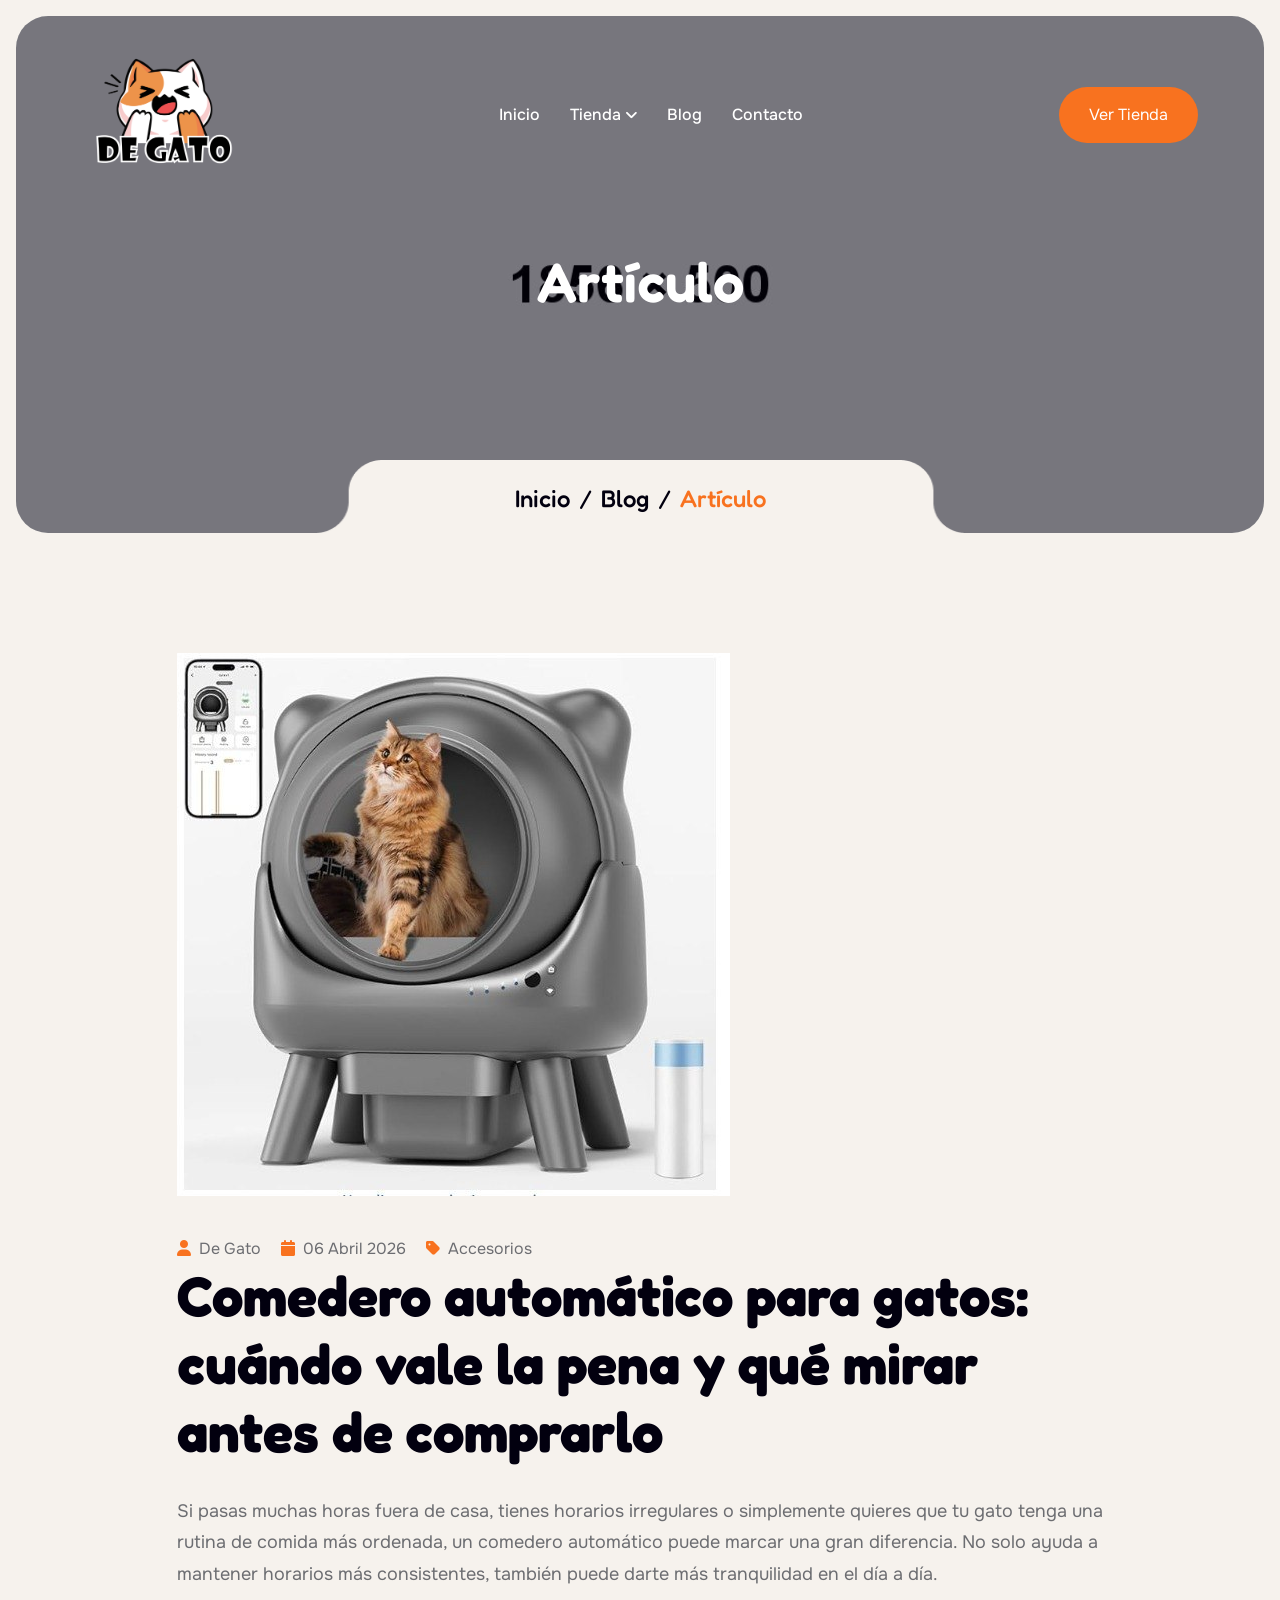
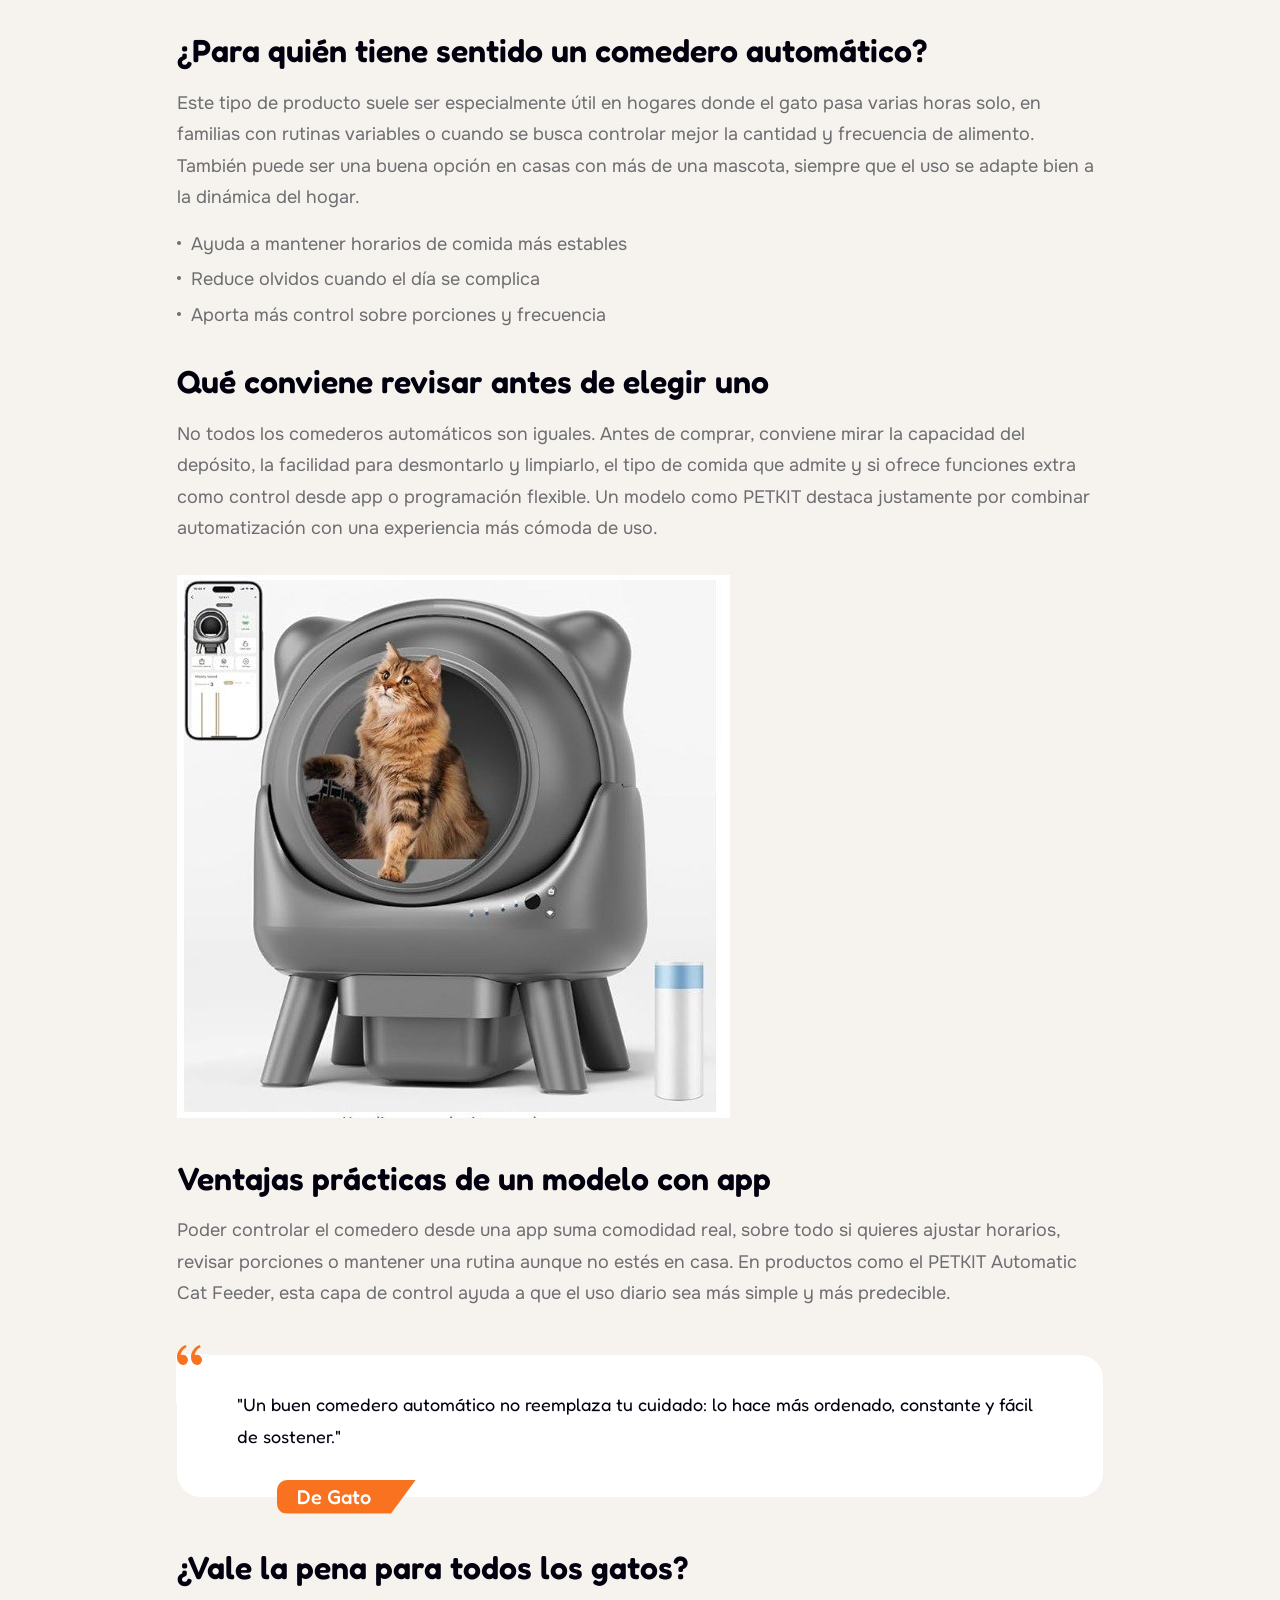
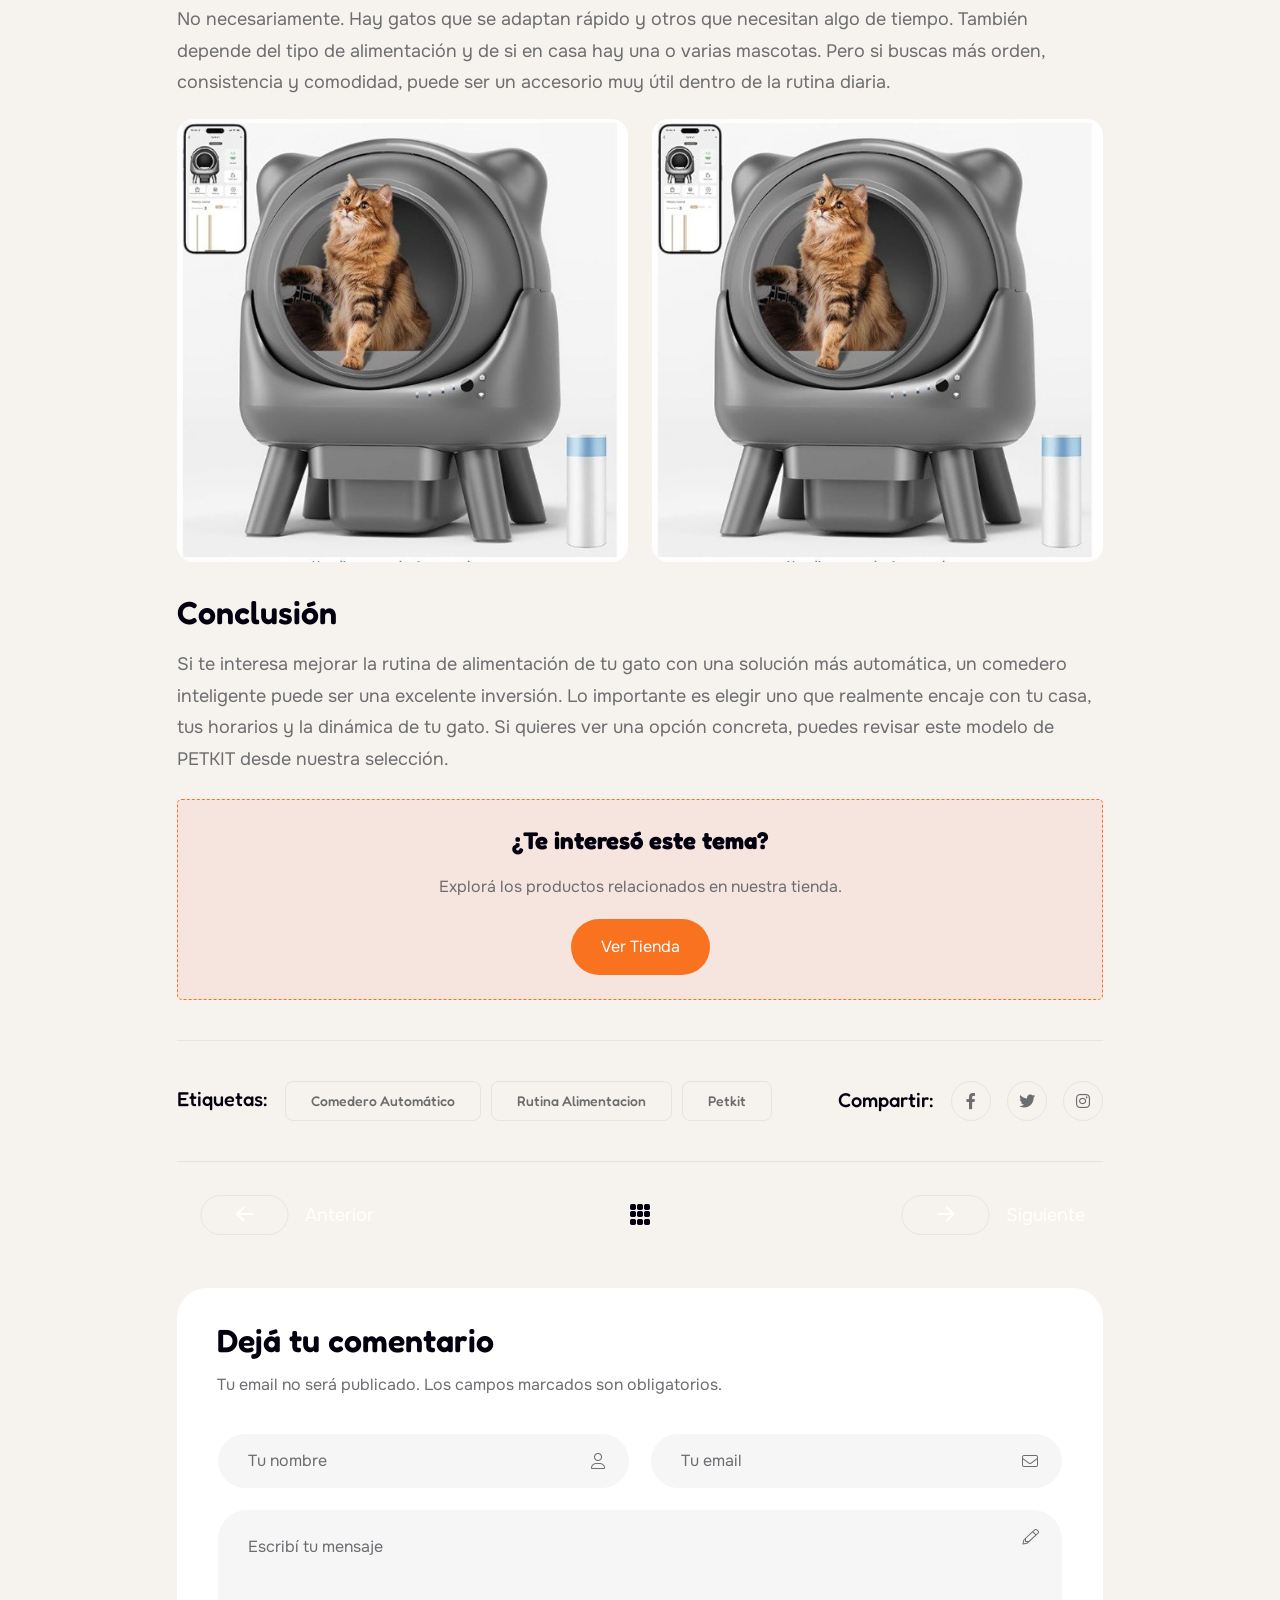
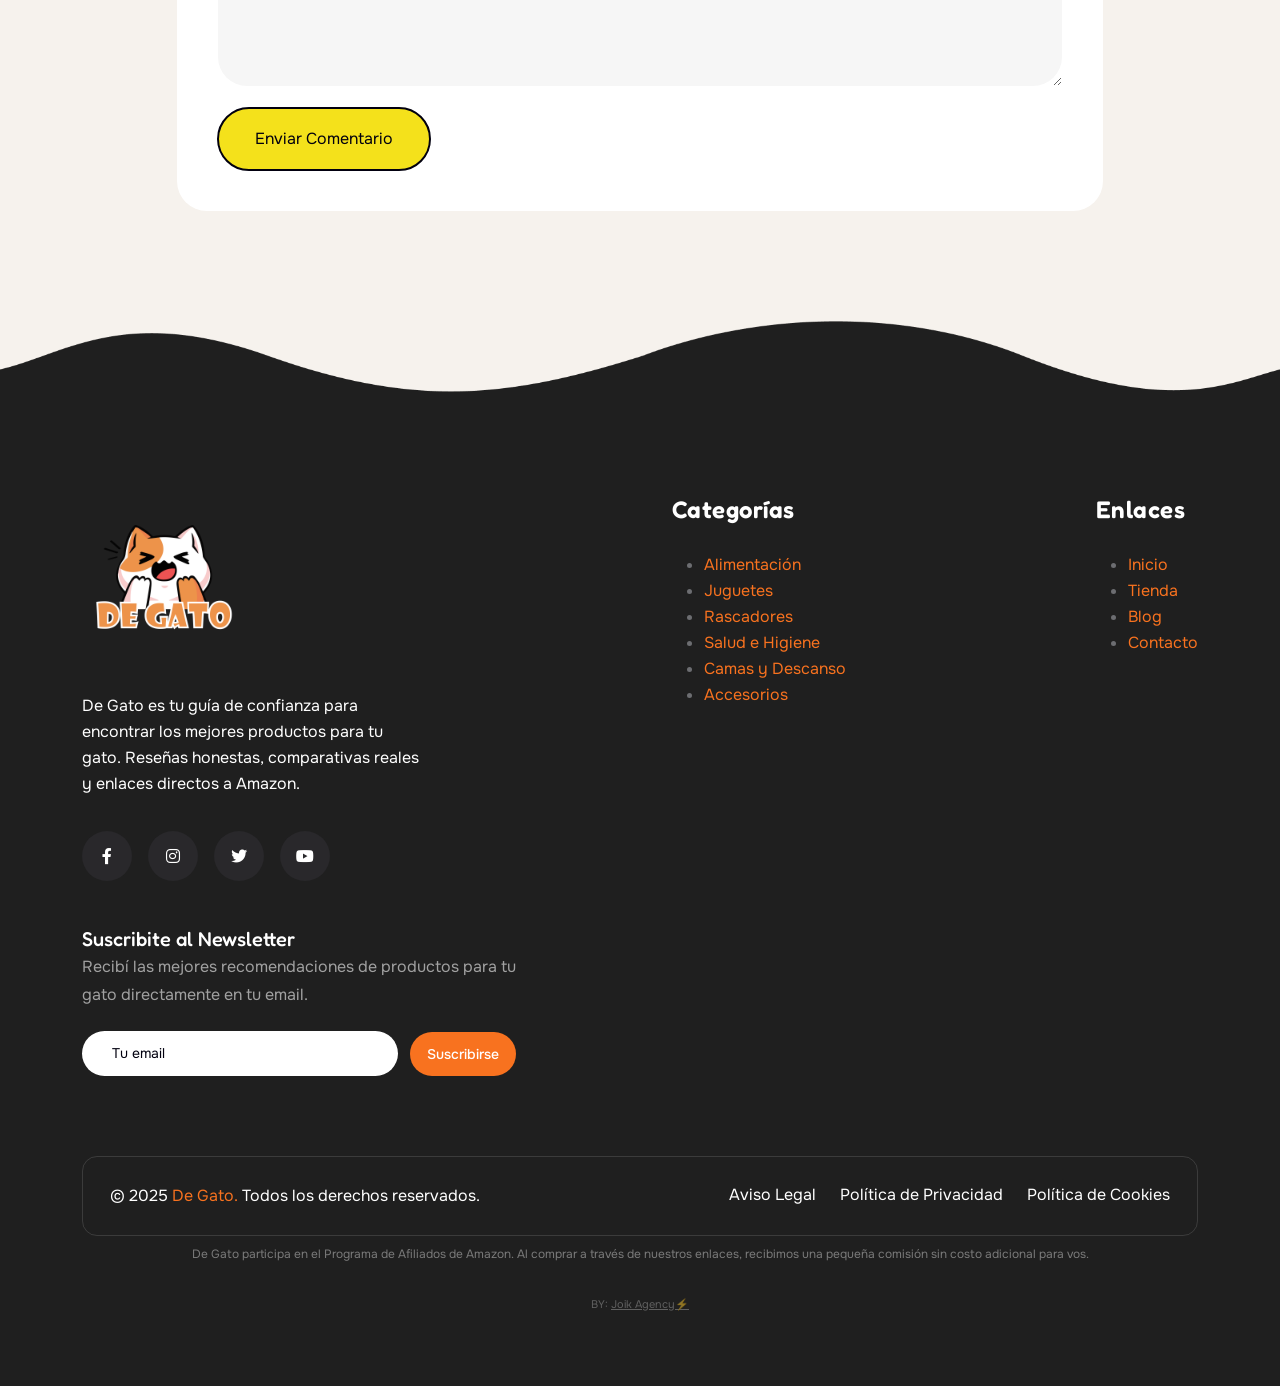
<file: blog-details.html>
<!doctype html>
<html class="no-js" lang="es" dir="ltr">

<head>
    <meta charset="utf-8">
    <meta http-equiv="x-ua-compatible" content="ie=edge">
    <title>Comedero automático para gatos: cuándo vale la pena y qué mirar antes de comprarlo — De Gato | Blog</title>
    <meta name="author" content="De Gato">
    <meta name="description" content="Guía práctica para entender si un comedero automático para gatos realmente te conviene, qué ventajas ofrece y qué revisar antes de elegir uno.">
    <meta name="keywords" content="gatos, productos para gatos, comedero automatico para gatos, dispensador automatico, petkit">
    <meta name="robots" content="INDEX,FOLLOW">

    <!-- Mobile Specific Metas -->
    <meta name="viewport" content="width=device-width, initial-scale=1, shrink-to-fit=no">

    <!-- Favicons -->
    <link rel="icon" type="image/png" href="assets/img/favicons/cropped-logos-dsegato_Mesa-de-trabajo-1-copia-3.png">
    <link rel="apple-touch-icon" href="assets/img/favicons/cropped-logos-dsegato_Mesa-de-trabajo-1-copia-3.png">
    <meta name="msapplication-TileColor" content="#ffffff">
    <meta name="msapplication-TileImage" content="assets/img/favicons/cropped-logos-dsegato_Mesa-de-trabajo-1-copia-3.png">
    <meta name="theme-color" content="#ffffff">

    <!-- Google Fonts -->
    <link rel="preconnect" href="https://fonts.googleapis.com">
    <link rel="preconnect" href="https://fonts.gstatic.com" crossorigin>
    <link href="https://fonts.googleapis.com/css2?family=Fredoka:wght@300..700&family=Onest:wght@100..900&display=swap" rel="stylesheet">

    <!-- CSS -->
    <link rel="stylesheet" href="assets/css/bootstrap.min.css">
    <link rel="stylesheet" href="assets/css/fontawesome.min.css">
    <link rel="stylesheet" href="assets/css/magnific-popup.min.css">
    <link rel="stylesheet" href="assets/css/swiper-bundle.min.css">
    <link rel="stylesheet" href="assets/css/style.css">
</head>

<body class="bg-smoke2">

    <!--==============================
     Preloader
    ==============================-->
    <div class="preloader">
        <button class="th-btn preloaderCls">Cancelar</button>
        <div class="preloader-inner">
            <div class="bounce">
                <img src="assets/img/favicons/cropped-logos-dsegato_Mesa-de-trabajo-1-copia-3.png" alt="De Gato" style="max-width: 60px;">
            </div>
            <span class="loader">
                De Gato
                <span class="loading-text">De Gato</span>
            </span>
        </div>
    </div>

    <!--==============================
    Mobile Menu
    ==============================-->
    <div class="th-menu-wrapper allow-natural-scroll">
        <div class="th-menu-area text-center">
            <button class="th-menu-toggle"><i class="fal fa-times"></i></button>
            <div class="mobile-logo">
                <a href="index.html"><img src="assets/img/favicons/logos-dsegato_Mesa-de-trabajo-1-copia.png" alt="De Gato" style="max-width: 160px;"></a>
            </div>
            <div class="th-mobile-menu">
                <ul>
                    <li><a href="index.html">Inicio</a></li>
                    <li class="menu-item-has-children">
                        <a href="shop.html">Tienda</a>
                        <ul class="sub-menu">
                            <li><a href="shop.html?cat=alimentacion">Alimentación</a></li>
                            <li><a href="shop.html?cat=juguetes">Juguetes</a></li>
                            <li><a href="shop.html?cat=camas">Camas y Descanso</a></li>
                            <li><a href="shop.html?cat=rascadores">Rascadores</a></li>
                            <li><a href="shop.html?cat=salud">Salud e Higiene</a></li>
                            <li><a href="shop.html?cat=accesorios">Accesorios</a></li>
                        </ul>
                    </li>
                    <li><a href="blog.html">Blog</a></li>
                    <li><a href="contacto.html">Contacto</a></li>
                </ul>
            </div>
        </div>
    </div>

    <!--==============================
    Header Area
    ==============================-->
    <header class="th-header header-layout1">
        <div class="sticky-wrapper">
            <div class="menu-area">
                <div class="container">
                    <div class="row align-items-center justify-content-between">
                        <div class="col-auto">
                            <div class="header-logo">
                                <a href="index.html">
                                    <img src="assets/img/favicons/logos-dsegato_Mesa-de-trabajo-1-copia.png" alt="De Gato" style="max-width: 160px;">
                                </a>
                            </div>
                        </div>
                        <div class="col-auto">
                            <nav class="main-menu d-none d-lg-inline-block">
                                <ul>
                                    <li><a href="index.html">Inicio</a></li>
                                    <li class="menu-item-has-children">
                                        <a href="shop.html">Tienda</a>
                                        <ul class="sub-menu">
                                            <li><a href="shop.html?cat=alimentacion">Alimentación</a></li>
                                            <li><a href="shop.html?cat=juguetes">Juguetes</a></li>
                                            <li><a href="shop.html?cat=camas">Camas y Descanso</a></li>
                                            <li><a href="shop.html?cat=rascadores">Rascadores</a></li>
                                            <li><a href="shop.html?cat=salud">Salud e Higiene</a></li>
                                            <li><a href="shop.html?cat=accesorios">Accesorios</a></li>
                                        </ul>
                                    </li>
                                    <li><a href="blog.html">Blog</a></li>
                                    <li><a href="contacto.html">Contacto</a></li>
                                </ul>
                            </nav>
                            <div class="header-button d-flex d-lg-none">
                                <button type="button" class="th-menu-toggle icon-btn"><i class="far fa-bars"></i></button>
                            </div>
                        </div>
                        <div class="col-auto d-xl-block d-none">
                            <div class="header-button">
                                <a href="shop.html" class="th-btn">Ver Tienda</a>
                            </div>
                        </div>
                    </div>
                </div>
            </div>
        </div>
    </header>

    <!--==============================
    Breadcrumb
    ==============================-->
    <div class="breadcumb-wrapper">
        <div class="breadcumb-bg-thumb" data-overlay="title" data-opacity="5" data-bg-src="assets/img/bg/breadcumb-bg.png"></div>
        <div class="container">
            <div class="row">
                <div class="col-xxl-12">
                    <div class="breadcumb-content">
                        <h1 class="breadcumb-title text-anim" data-cue="slideInUp" data-delay="100">Artículo</h1>
                        <ul class="breadcumb-menu">
                            <li><a href="index.html">Inicio</a></li>
                            <li><a href="blog.html">Blog</a></li>
                            <li>Artículo</li>
                        </ul>
                    </div>
                </div>
            </div>
        </div>
    </div>

    <!--==============================
    Blog Details
    ==============================-->
    <section class="space-top space-extra-bottom">
        <div class="container">
            <div class="row justify-content-center">
                <div class="col-xl-10">
                    <!-- Imagen principal -->
                    <div class="blog-details-img mb-40" data-cue="slideInUp">
                        <img src="assets/img/blog/blog-petkit-feeder.jpg" alt="Comedero automático PETKIT para gatos">
                    </div>

                    <!-- Meta info -->
                    <div class="blog-single-header mb-30">
                        <div class="blog-meta">
                            <a href="blog.html"><i class="fas fa-user"></i>De Gato</a>
                            <a href="blog.html"><i class="fas fa-calendar"></i>06 Abril 2026</a>
                            <a href="blog.html"><i class="fas fa-tag"></i>Accesorios</a>
                        </div>
                        <h2 class="blog-single-title">Comedero automático para gatos: cuándo vale la pena y qué mirar antes de comprarlo</h2>
                    </div>

                    <!-- Contenido del artículo -->
                    <div class="blog-content-area">
                        <div class="blog-single-text">
                            <p class="fs-18">Si pasas muchas horas fuera de casa, tienes horarios irregulares o simplemente quieres que tu gato tenga una rutina de comida más ordenada, un comedero automático puede marcar una gran diferencia. No solo ayuda a mantener horarios más consistentes, también puede darte más tranquilidad en el día a día.</p>

                            <h4 class="fw-semibold mb-15 mt-40">¿Para quién tiene sentido un comedero automático?</h4>
                            <p class="mb-15 fs-18">Este tipo de producto suele ser especialmente útil en hogares donde el gato pasa varias horas solo, en familias con rutinas variables o cuando se busca controlar mejor la cantidad y frecuencia de alimento. También puede ser una buena opción en casas con más de una mascota, siempre que el uso se adapte bien a la dinámica del hogar.</p>

                            <div class="checklist mb-30">
                                <ul>
                                    <li>Ayuda a mantener horarios de comida más estables</li>
                                    <li>Reduce olvidos cuando el día se complica</li>
                                    <li>Aporta más control sobre porciones y frecuencia</li>
                                </ul>
                            </div>

                            <h4 class="fw-semibold mb-15">Qué conviene revisar antes de elegir uno</h4>
                            <p class="mb-30 fs-18">No todos los comederos automáticos son iguales. Antes de comprar, conviene mirar la capacidad del depósito, la facilidad para desmontarlo y limpiarlo, el tipo de comida que admite y si ofrece funciones extra como control desde app o programación flexible. Un modelo como PETKIT destaca justamente por combinar automatización con una experiencia más cómoda de uso.</p>

                            <div class="blog-inner-img mb-40">
                                <img src="assets/img/blog/blog-petkit-feeder.jpg" alt="Comedero automático PETKIT para gatos">
                            </div>

                            <h4 class="fw-semibold mb-15">Ventajas prácticas de un modelo con app</h4>
                            <p class="fs-18 mb-2">Poder controlar el comedero desde una app suma comodidad real, sobre todo si quieres ajustar horarios, revisar porciones o mantener una rutina aunque no estés en casa. En productos como el PETKIT Automatic Cat Feeder, esta capa de control ayuda a que el uso diario sea más simple y más predecible.</p>

                            <blockquote class="bg-white">
                                <p>"Un buen comedero automático no reemplaza tu cuidado: lo hace más ordenado, constante y fácil de sostener."</p>
                                <cite>De Gato</cite>
                            </blockquote>

                            <h4 class="fw-semibold mt-40 mb-15">¿Vale la pena para todos los gatos?</h4>
                            <p class="mb-20 fs-18">No necesariamente. Hay gatos que se adaptan rápido y otros que necesitan algo de tiempo. También depende del tipo de alimentación y de si en casa hay una o varias mascotas. Pero si buscas más orden, consistencia y comodidad, puede ser un accesorio muy útil dentro de la rutina diaria.</p>

                            <div class="row gy-30 gx-30 mb-30">
                                <div class="col-sm-6">
                                    <div class="blog-radius-img">
                                        <img class="w-100" src="assets/img/blog/blog-petkit-feeder.jpg" alt="Comedero automático PETKIT para gatos">
                                    </div>
                                </div>
                                <div class="col-sm-6">
                                    <div class="blog-radius-img">
                                        <img class="w-100" src="assets/img/blog/blog-petkit-feeder.jpg" alt="Comedero automático PETKIT para gatos">
                                    </div>
                                </div>
                            </div>

                            <h4 class="fw-semibold mb-15">Conclusión</h4>
                            <p class="mb-20 fs-18">Si te interesa mejorar la rutina de alimentación de tu gato con una solución más automática, un comedero inteligente puede ser una excelente inversión. Lo importante es elegir uno que realmente encaje con tu casa, tus horarios y la dinámica de tu gato. Si quieres ver una opción concreta, puedes revisar este modelo de PETKIT desde nuestra selección.</p>

                            <!-- CTA a productos relacionados -->
                            <div class="mt-4 p-4 rounded-3 text-center" style="background: rgba(var(--theme-color-rgb, 255,79,56), 0.08); border: 1px dashed var(--theme-color);">
                                <h5>¿Te interesó este tema?</h5>
                                <p>Explorá los productos relacionados en nuestra tienda.</p>
                                <a href="shop.html" class="th-btn">Ver Tienda</a>
                            </div>
                        </div>
                    </div>

                    <!-- Tags y Compartir -->
                    <div class="share-links clearfix mt-40">
                        <div class="row justify-content-between">
                            <div class="col-md-auto">
                                <span class="share-links-title">Etiquetas:</span>
                                <div class="tagcloud">
                                    <a href="blog.html">comedero automático</a>
                                    <a href="blog.html">rutina alimentacion</a>
                                    <a href="blog.html">petkit</a>
                                </div>
                            </div>
                            <div class="col-md-auto text-xl-end">
                                <span class="share-links-title">Compartir:</span>
                                <div class="th-social style2 align-items-center">
                                    <a href="#"><i class="fab fa-facebook-f"></i></a>
                                    <a href="#"><i class="fab fa-twitter"></i></a>
                                    <a href="#"><i class="fab fa-instagram"></i></a>
                                </div>
                            </div>
                        </div>
                    </div>

                    <!-- Navegación entre artículos -->
                    <div class="blog-navigation">
                        <div>
                            <a href="#" class="nav-btn prev">
                                <span class="nav-text"><span class="icon-btn"><i class="far fa-arrow-left"></i></span> Anterior</span>
                            </a>
                        </div>
                        <a href="blog.html" class="blog-btn">
                            <i class="fa-solid fa-grid"></i>
                        </a>
                        <div>
                            <a href="#" class="nav-btn next">
                                <span class="nav-text">Siguiente <span class="icon-btn"><i class="far fa-arrow-right"></i></span></span>
                            </a>
                        </div>
                    </div>

                    <!-- Formulario de comentarios -->
                    <div class="th-comment-form mt-40" data-cue="slideInUp">
                        <div class="form-title">
                            <h3 class="blog-inner-title h4 mb-2">Dejá tu comentario</h3>
                            <p class="form-text">Tu email no será publicado. Los campos marcados son obligatorios.</p>
                        </div>
                        <div class="row">
                            <div class="col-md-6 form-group">
                                <input type="text" placeholder="Tu nombre" class="form-control">
                                <i class="fal fa-user"></i>
                            </div>
                            <div class="col-md-6 form-group">
                                <input type="text" placeholder="Tu email" class="form-control">
                                <i class="fal fa-envelope"></i>
                            </div>
                            <div class="col-12 form-group">
                                <textarea placeholder="Escribí tu mensaje" class="form-control"></textarea>
                                <i class="fal fa-pencil"></i>
                            </div>
                            <div class="col-12 form-group mb-0">
                                <button class="th-btn style3 btn-md">Enviar Comentario</button>
                            </div>
                        </div>
                    </div>
                </div>
            </div>
        </div>
    </section>

    <!--==============================
    Footer Area
    ==============================-->
    <footer class="footer-wrapper footer-layout1">
        <div class="footer-1-top-shape">
            <img src="assets/img/bg/footer-1-top-shape.png" alt="img">
        </div>
        <div class="shape-mockup moving d-xxl-block d-none" data-top="6%" data-left="6%">
            <img src="assets/img/shape/shape1-39.png" alt="img">
        </div>
        <div class="shape-mockup shake d-xxl-block d-none" data-top="24%" data-left="2%">
            <img src="assets/img/shape/shape1-40.png" alt="img">
        </div>
        <div class="shape-mockup heartbeat d-xxl-block d-none" data-top="53%" data-left="5%">
            <img src="assets/img/shape/shape1-41.png" alt="img">
        </div>

        <div class="container th-container2">
            <div class="footer-bottom">
                <div class="widget-area">
                    <div class="row justify-content-between">
                        <div class="col-md-6 col-xl-auto" data-cue="slideInUp">
                            <div class="widget footer-widget">
                                <div class="th-widget-about">
                                    <div class="about-logo">
                                        <a href="index.html"><img src="assets/img/favicons/logos-dsegato_Mesa-de-trabajo-1.png" alt="De Gato" style="max-width: 160px;"></a>
                                    </div>
                                    <p class="about-text">De Gato es tu guía de confianza para encontrar los mejores productos para tu gato. Reseñas honestas, comparativas reales y enlaces directos a Amazon.</p>
                                    <div class="th-social style7">
                                        <a href="#"><i class="fab fa-facebook-f"></i></a>
                                        <a href="#"><i class="fab fa-instagram"></i></a>
                                        <a href="#"><i class="fab fa-twitter"></i></a>
                                        <a href="#"><i class="fab fa-youtube"></i></a>
                                    </div>
                                </div>
                            </div>
                        </div>
                        <div class="col-sm-6 col-xl-auto" data-cue="slideInUp">
                            <div class="widget footer-widget">
                                <h4 class="widget_title">Categorías</h4>
                                <div class="menu-all-pages-container">
                                    <ul class="menu">
                                        <li><a href="shop.html?cat=alimentacion">Alimentación</a></li>
                                        <li><a href="shop.html?cat=juguetes">Juguetes</a></li>
                                        <li><a href="shop.html?cat=rascadores">Rascadores</a></li>
                                        <li><a href="shop.html?cat=salud">Salud e Higiene</a></li>
                                        <li><a href="shop.html?cat=camas">Camas y Descanso</a></li>
                                        <li><a href="shop.html?cat=accesorios">Accesorios</a></li>
                                    </ul>
                                </div>
                            </div>
                        </div>
                        <div class="col-sm-6 col-xl-auto" data-cue="slideInUp">
                            <div class="widget footer-widget">
                                <h4 class="widget_title">Enlaces</h4>
                                <div class="menu-all-pages-container">
                                    <ul class="menu">
                                        <li><a href="index.html">Inicio</a></li>
                                        <li><a href="shop.html">Tienda</a></li>
                                        <li><a href="blog.html">Blog</a></li>
                                        <li><a href="contacto.html">Contacto</a></li>
                                    </ul>
                                </div>
                            </div>
                        </div>
                        <div class="col-md-6 col-xl-auto" data-cue="slideInUp">
                            <div class="widget th-newsletter-widget footer-widget">
                                <h4 class="box-title">Suscribite al Newsletter</h4>
                                <p class="about-text mb-3">Recibí las mejores recomendaciones de productos para tu gato directamente en tu email.</p>
                                <form class="newsletter-form">
                                    <div class="form-group">
                                        <input class="form-control" type="email" placeholder="Tu email" required>
                                    </div>
                                    <button type="submit" class="th-btn">Suscribirse</button>
                                </form>
                            </div>
                        </div>
                    </div>
                </div>
            </div>
        </div>
        <div class="container">
            <div class="copyright-wrap">
                <div class="row gy-2">
                    <div class="col-lg-6" data-cue="slideInUp">
                        <p class="copyright-text">© 2025 <a href="index.html">De Gato.</a> Todos los derechos reservados.</p>
                    </div>
                    <div class="col-lg-6 text-center text-lg-end" data-cue="slideInUp">
                        <div class="footer-links">
                            <ul>
                                <li><a href="#">Aviso Legal</a></li>
                                <li><a href="#">Política de Privacidad</a></li>
                                <li><a href="#">Política de Cookies</a></li>
                            </ul>
                        </div>
                    </div>
                </div>
            </div>
        </div>
        <p class="footer-affiliate-notice text-center py-2" style="font-size: 12px; opacity: 0.7;">De Gato participa en el Programa de Afiliados de Amazon. Al comprar a través de nuestros enlaces, recibimos una pequeña comisión sin costo adicional para vos.</p>
        <p class="text-center py-1" style="font-size: 11px; opacity: 0.5;">BY: <a href="https://www.joik.agency/" target="_blank" rel="noopener" style="color: inherit; text-decoration: underline;">Joik Agency⚡</a></p>
    </footer>

    <!-- Scroll To Top -->
    <div class="scroll-top">
        <svg class="progress-circle svg-content" width="100%" height="100%" viewBox="-1 -1 102 102">
            <path d="M50,1 a49,49 0 0,1 0,98 a49,49 0 0,1 0,-98" style="transition: stroke-dashoffset 10ms linear 0s; stroke-dasharray: 307.919, 307.919; stroke-dashoffset: 307.919;"></path>
        </svg>
    </div>

    <!-- JS -->
    <script src="assets/js/vendor/jquery-3.7.1.min.js"></script>
    <script src="assets/js/swiper-bundle.min.js"></script>
    <script src="assets/js/bootstrap.min.js"></script>
    <script src="assets/js/jquery.magnific-popup.min.js"></script>
    <script src="assets/js/jquery.counterup.min.js"></script>
    <script src="assets/js/jquery-ui.min.js"></script>
    <script src="assets/js/imagesloaded.pkgd.min.js"></script>
    <script src="assets/js/isotope.pkgd.min.js"></script>
    <script src="assets/js/scrollCue.min.js"></script>
    <script src="assets/js/gsap.min.js"></script>
    <script src="assets/js/ScrollTrigger.min.js"></script>
    <script src="assets/js/SplitText.min.js"></script>
    <script src="assets/js/lenis.min.js"></script>
    <script src="assets/js/main.js"></script>
</body>

</html>
</file>
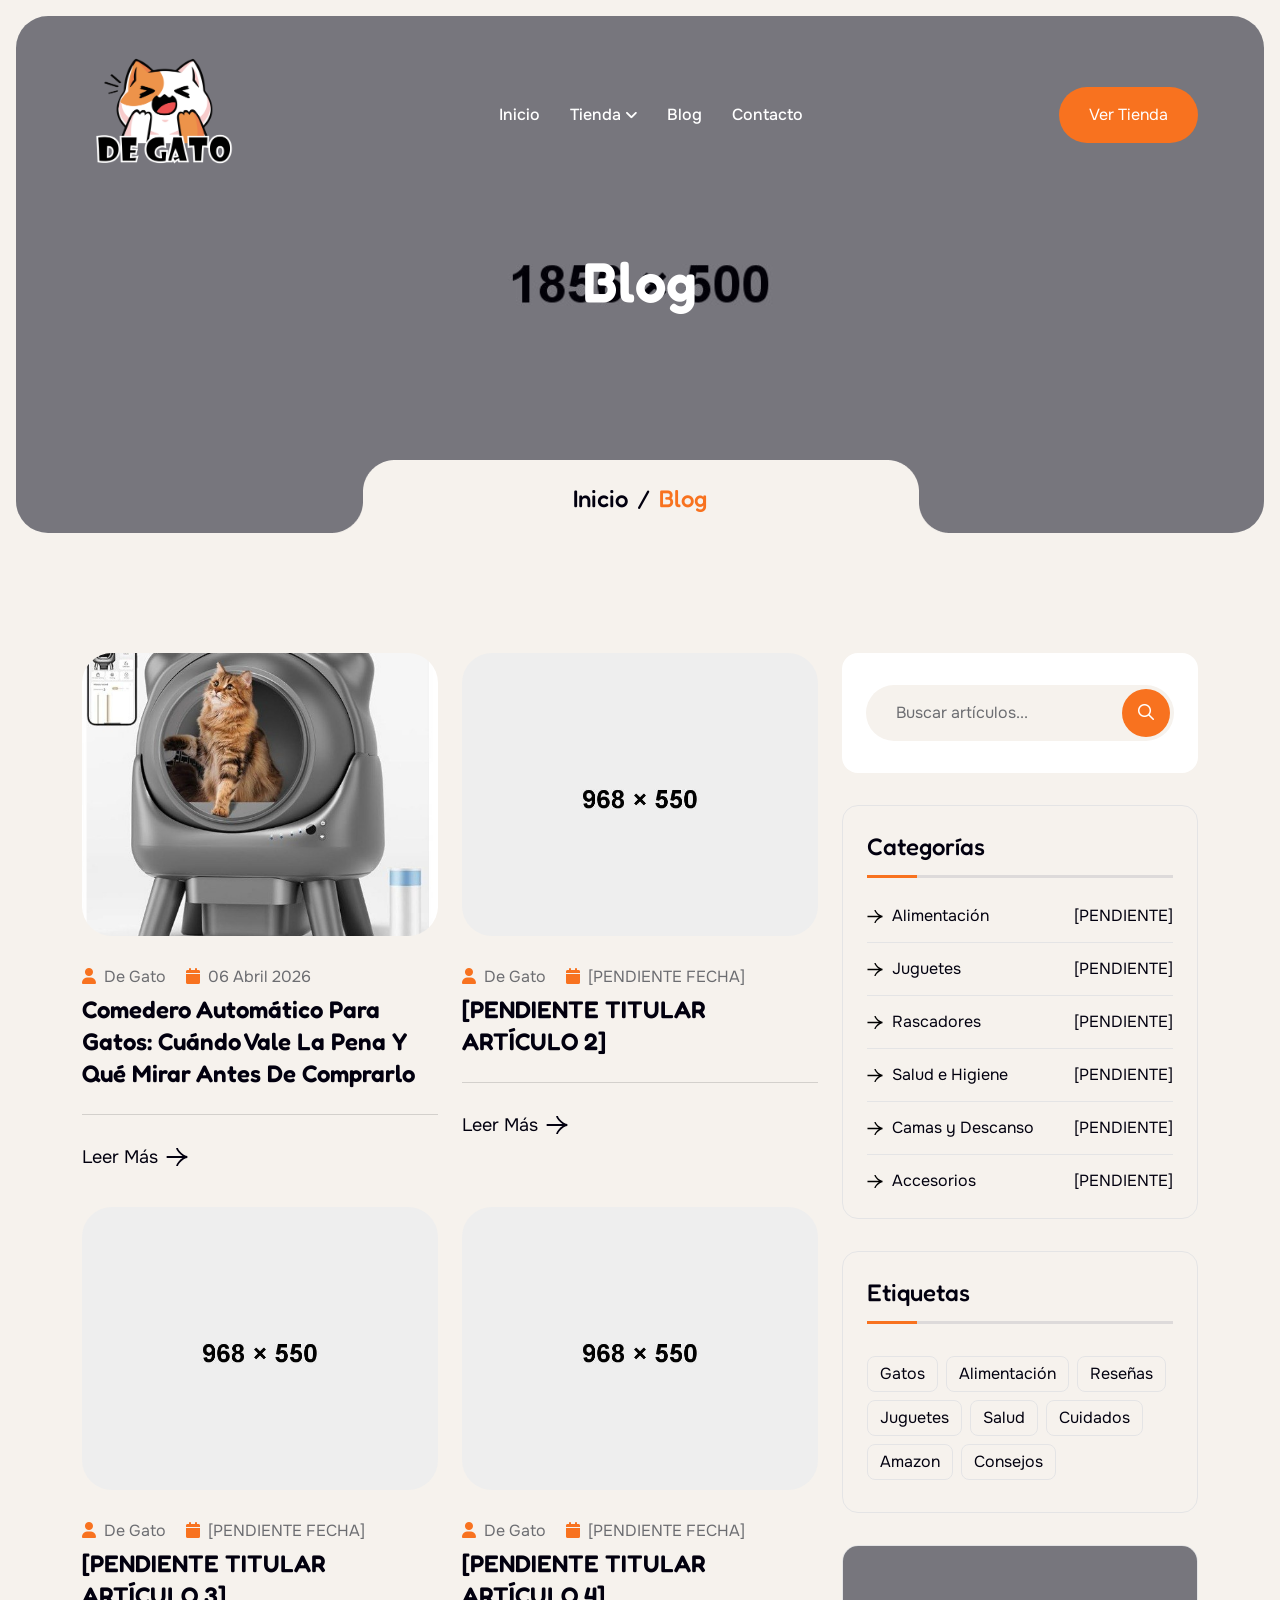
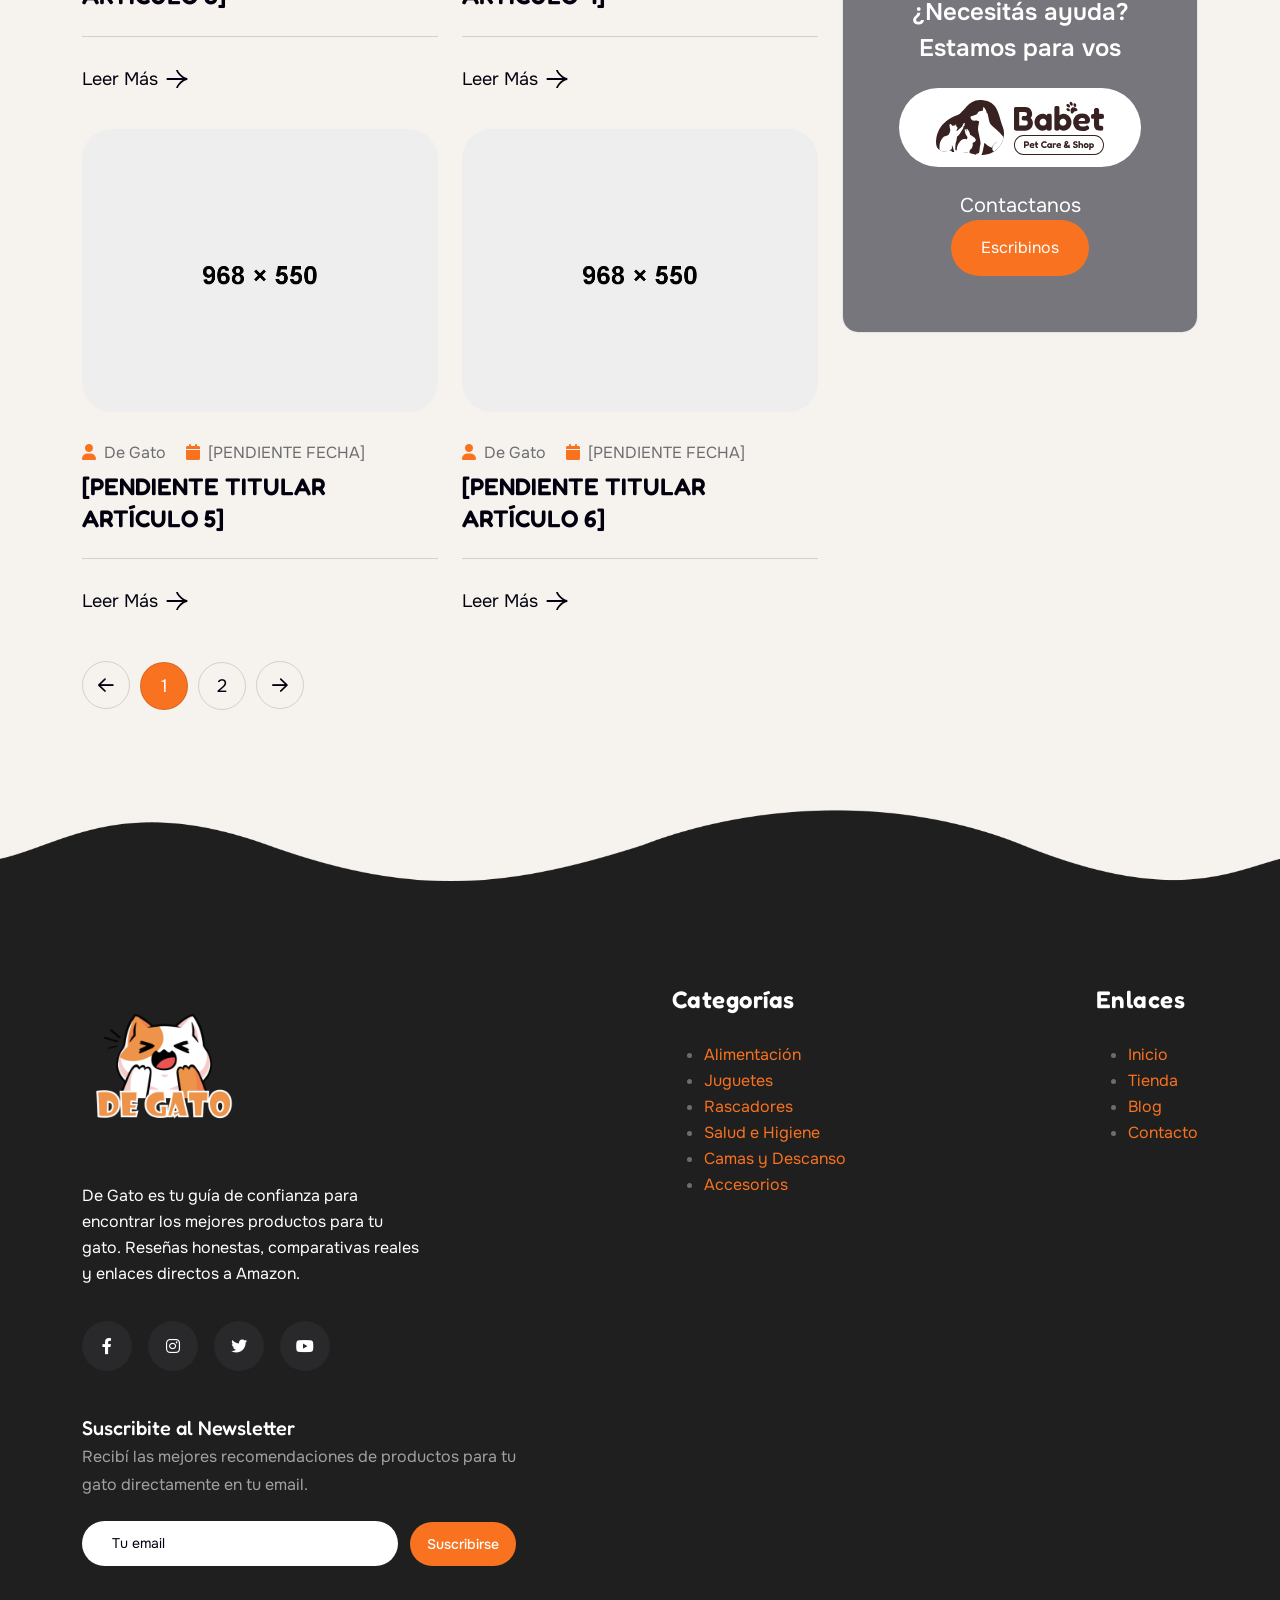
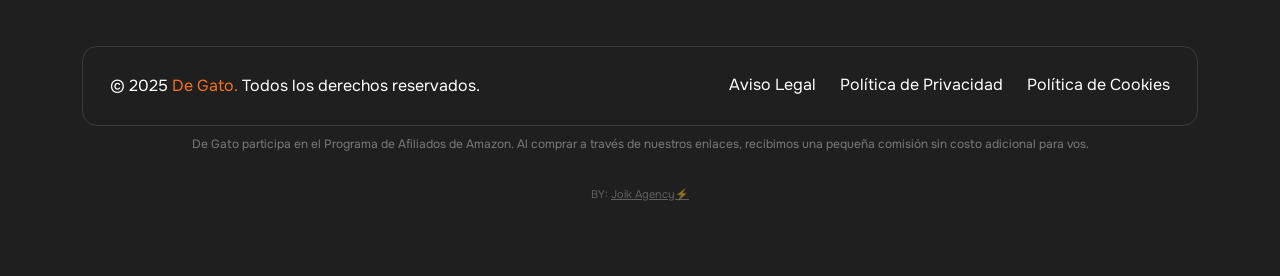
<file: blog.html>
<!doctype html>
<html class="no-js" lang="es" dir="ltr">

<head>
    <meta charset="utf-8">
    <meta http-equiv="x-ua-compatible" content="ie=edge">
    <title>Blog — De Gato | Artículos y Reseñas sobre Productos para Gatos</title>
    <meta name="author" content="De Gato">
    <meta name="description" content="Lee nuestros artículos sobre alimentación, juguetes, salud y cuidado de gatos. Reseñas honestas y consejos útiles para dueños de gatos.">
    <meta name="keywords" content="blog gatos, reseñas productos gatos, alimentación gatos, consejos gatos, cuidado felino">
    <meta name="robots" content="INDEX,FOLLOW">

    <!-- Mobile Specific Metas -->
    <meta name="viewport" content="width=device-width, initial-scale=1, shrink-to-fit=no">

    <!-- Favicons -->
    <link rel="icon" type="image/png" href="assets/img/favicons/cropped-logos-dsegato_Mesa-de-trabajo-1-copia-3.png">
    <link rel="apple-touch-icon" href="assets/img/favicons/cropped-logos-dsegato_Mesa-de-trabajo-1-copia-3.png">
    <meta name="msapplication-TileColor" content="#ffffff">
    <meta name="msapplication-TileImage" content="assets/img/favicons/cropped-logos-dsegato_Mesa-de-trabajo-1-copia-3.png">
    <meta name="theme-color" content="#ffffff">

    <!-- Google Fonts -->
    <link rel="preconnect" href="https://fonts.googleapis.com">
    <link rel="preconnect" href="https://fonts.gstatic.com" crossorigin>
    <link href="https://fonts.googleapis.com/css2?family=Fredoka:wght@300..700&family=Onest:wght@100..900&display=swap" rel="stylesheet">

    <!-- CSS -->
    <link rel="stylesheet" href="assets/css/bootstrap.min.css">
    <link rel="stylesheet" href="assets/css/fontawesome.min.css">
    <link rel="stylesheet" href="assets/css/magnific-popup.min.css">
    <link rel="stylesheet" href="assets/css/swiper-bundle.min.css">
    <link rel="stylesheet" href="assets/css/style.css">
</head>

<body class="bg-smoke2">

    <!--==============================
     Preloader
    ==============================-->
    <div class="preloader">
        <button class="th-btn preloaderCls">Cancelar</button>
        <div class="preloader-inner">
            <div class="bounce">
                <img src="assets/img/favicons/cropped-logos-dsegato_Mesa-de-trabajo-1-copia-3.png" alt="De Gato" style="max-width: 60px;">
            </div>
            <span class="loader">
                De Gato
                <span class="loading-text">De Gato</span>
            </span>
        </div>
    </div>

    <!--==============================
    Mobile Menu
    ==============================-->
    <div class="th-menu-wrapper allow-natural-scroll">
        <div class="th-menu-area text-center">
            <button class="th-menu-toggle"><i class="fal fa-times"></i></button>
            <div class="mobile-logo">
                <a href="index.html"><img src="assets/img/favicons/logos-dsegato_Mesa-de-trabajo-1-copia.png" alt="De Gato" style="max-width: 160px;"></a>
            </div>
            <div class="th-mobile-menu">
                <ul>
                    <li><a href="index.html">Inicio</a></li>
                    <li class="menu-item-has-children">
                        <a href="shop.html">Tienda</a>
                        <ul class="sub-menu">
                            <li><a href="shop.html?cat=alimentacion">Alimentación</a></li>
                            <li><a href="shop.html?cat=juguetes">Juguetes</a></li>
                            <li><a href="shop.html?cat=camas">Camas y Descanso</a></li>
                            <li><a href="shop.html?cat=rascadores">Rascadores</a></li>
                            <li><a href="shop.html?cat=salud">Salud e Higiene</a></li>
                            <li><a href="shop.html?cat=accesorios">Accesorios</a></li>
                        </ul>
                    </li>
                    <li><a href="blog.html">Blog</a></li>
                    <li><a href="contacto.html">Contacto</a></li>
                </ul>
            </div>
        </div>
    </div>

    <!--==============================
    Header Area
    ==============================-->
    <header class="th-header header-layout1">
        <div class="sticky-wrapper">
            <div class="menu-area">
                <div class="container">
                    <div class="row align-items-center justify-content-between">
                        <div class="col-auto">
                            <div class="header-logo">
                                <a href="index.html">
                                    <img src="assets/img/favicons/logos-dsegato_Mesa-de-trabajo-1-copia.png" alt="De Gato" style="max-width: 160px;">
                                </a>
                            </div>
                        </div>
                        <div class="col-auto">
                            <nav class="main-menu d-none d-lg-inline-block">
                                <ul>
                                    <li><a href="index.html">Inicio</a></li>
                                    <li class="menu-item-has-children">
                                        <a href="shop.html">Tienda</a>
                                        <ul class="sub-menu">
                                            <li><a href="shop.html?cat=alimentacion">Alimentación</a></li>
                                            <li><a href="shop.html?cat=juguetes">Juguetes</a></li>
                                            <li><a href="shop.html?cat=camas">Camas y Descanso</a></li>
                                            <li><a href="shop.html?cat=rascadores">Rascadores</a></li>
                                            <li><a href="shop.html?cat=salud">Salud e Higiene</a></li>
                                            <li><a href="shop.html?cat=accesorios">Accesorios</a></li>
                                        </ul>
                                    </li>
                                    <li><a href="blog.html">Blog</a></li>
                                    <li><a href="contacto.html">Contacto</a></li>
                                </ul>
                            </nav>
                            <div class="header-button d-flex d-lg-none">
                                <button type="button" class="th-menu-toggle icon-btn"><i class="far fa-bars"></i></button>
                            </div>
                        </div>
                        <div class="col-auto d-xl-block d-none">
                            <div class="header-button">
                                <a href="shop.html" class="th-btn">Ver Tienda</a>
                            </div>
                        </div>
                    </div>
                </div>
            </div>
        </div>
    </header>

    <!--==============================
    Breadcrumb
    ==============================-->
    <div class="breadcumb-wrapper">
        <div class="breadcumb-bg-thumb" data-overlay="title" data-opacity="5" data-bg-src="assets/img/bg/breadcumb-bg.png"></div>
        <div class="container">
            <div class="row">
                <div class="col-xxl-12">
                    <div class="breadcumb-content">
                        <h1 class="breadcumb-title text-anim" data-cue="slideInUp" data-delay="100">Blog</h1>
                        <ul class="breadcumb-menu">
                            <li><a href="index.html">Inicio</a></li>
                            <li>Blog</li>
                        </ul>
                    </div>
                </div>
            </div>
        </div>
    </div>

    <!--==============================
    Blog con Sidebar
    ==============================-->
    <section class="space-top space-extra-bottom">
        <div class="container">
            <div class="row">
                <!-- Artículos -->
                <div class="col-xl-8 col-lg-7">
                    <div class="row gy-40">

                        <!-- Artículo 1 -->
                        <div class="col-md-6" data-cue="slideInUp">
                            <div class="blog-card">
                                <div class="blog-img">
                                    <a href="blog-details.html">
                                        <img src="assets/img/blog/blog-petkit-feeder.jpg" alt="Comedero automático PETKIT para gatos">
                                    </a>
                                </div>
                                <div class="blog-content">
                                    <div class="blog-meta">
                                        <a href="blog.html"><i class="fas fa-user"></i>De Gato</a>
                                        <a href="blog.html"><i class="fas fa-calendar"></i>06 Abril 2026</a>
                                    </div>
                                    <h3 class="box-title"><a href="blog-details.html">Comedero automático para gatos: cuándo vale la pena y qué mirar antes de comprarlo</a></h3>
                                    <div class="btn-wrap">
                                        <a href="blog-details.html" class="link-btn th-btn-icon">Leer Más</a>
                                    </div>
                                </div>
                            </div>
                        </div>

                        <!-- Artículo 2 -->
                        <div class="col-md-6" data-cue="slideInUp">
                            <div class="blog-card">
                                <div class="blog-img">
                                    <a href="blog-details.html">
                                        <img src="assets/img/blog/blog-s-1-2.jpg" alt="[PENDIENTE IMAGEN REAL]">
                                    </a>
                                </div>
                                <div class="blog-content">
                                    <div class="blog-meta">
                                        <a href="blog.html"><i class="fas fa-user"></i>De Gato</a>
                                        <a href="blog.html"><i class="fas fa-calendar"></i>[PENDIENTE FECHA]</a>
                                    </div>
                                    <h3 class="box-title"><a href="blog-details.html">[PENDIENTE TITULAR ARTÍCULO 2]</a></h3>
                                    <div class="btn-wrap">
                                        <a href="blog-details.html" class="link-btn th-btn-icon">Leer Más</a>
                                    </div>
                                </div>
                            </div>
                        </div>

                        <!-- Artículo 3 -->
                        <div class="col-md-6" data-cue="slideInUp">
                            <div class="blog-card">
                                <div class="blog-img">
                                    <a href="blog-details.html">
                                        <img src="assets/img/blog/blog-s-1-3.jpg" alt="[PENDIENTE IMAGEN REAL]">
                                    </a>
                                </div>
                                <div class="blog-content">
                                    <div class="blog-meta">
                                        <a href="blog.html"><i class="fas fa-user"></i>De Gato</a>
                                        <a href="blog.html"><i class="fas fa-calendar"></i>[PENDIENTE FECHA]</a>
                                    </div>
                                    <h3 class="box-title"><a href="blog-details.html">[PENDIENTE TITULAR ARTÍCULO 3]</a></h3>
                                    <div class="btn-wrap">
                                        <a href="blog-details.html" class="link-btn th-btn-icon">Leer Más</a>
                                    </div>
                                </div>
                            </div>
                        </div>

                        <!-- Artículo 4 -->
                        <div class="col-md-6" data-cue="slideInUp">
                            <div class="blog-card">
                                <div class="blog-img">
                                    <a href="blog-details.html">
                                        <img src="assets/img/blog/blog-s-1-4.jpg" alt="[PENDIENTE IMAGEN REAL]">
                                    </a>
                                </div>
                                <div class="blog-content">
                                    <div class="blog-meta">
                                        <a href="blog.html"><i class="fas fa-user"></i>De Gato</a>
                                        <a href="blog.html"><i class="fas fa-calendar"></i>[PENDIENTE FECHA]</a>
                                    </div>
                                    <h3 class="box-title"><a href="blog-details.html">[PENDIENTE TITULAR ARTÍCULO 4]</a></h3>
                                    <div class="btn-wrap">
                                        <a href="blog-details.html" class="link-btn th-btn-icon">Leer Más</a>
                                    </div>
                                </div>
                            </div>
                        </div>

                        <!-- Artículo 5 -->
                        <div class="col-md-6" data-cue="slideInUp">
                            <div class="blog-card">
                                <div class="blog-img">
                                    <a href="blog-details.html">
                                        <img src="assets/img/blog/blog-s-1-5.jpg" alt="[PENDIENTE IMAGEN REAL]">
                                    </a>
                                </div>
                                <div class="blog-content">
                                    <div class="blog-meta">
                                        <a href="blog.html"><i class="fas fa-user"></i>De Gato</a>
                                        <a href="blog.html"><i class="fas fa-calendar"></i>[PENDIENTE FECHA]</a>
                                    </div>
                                    <h3 class="box-title"><a href="blog-details.html">[PENDIENTE TITULAR ARTÍCULO 5]</a></h3>
                                    <div class="btn-wrap">
                                        <a href="blog-details.html" class="link-btn th-btn-icon">Leer Más</a>
                                    </div>
                                </div>
                            </div>
                        </div>

                        <!-- Artículo 6 -->
                        <div class="col-md-6" data-cue="slideInUp">
                            <div class="blog-card">
                                <div class="blog-img">
                                    <a href="blog-details.html">
                                        <img src="assets/img/blog/blog-s-1-6.jpg" alt="[PENDIENTE IMAGEN REAL]">
                                    </a>
                                </div>
                                <div class="blog-content">
                                    <div class="blog-meta">
                                        <a href="blog.html"><i class="fas fa-user"></i>De Gato</a>
                                        <a href="blog.html"><i class="fas fa-calendar"></i>[PENDIENTE FECHA]</a>
                                    </div>
                                    <h3 class="box-title"><a href="blog-details.html">[PENDIENTE TITULAR ARTÍCULO 6]</a></h3>
                                    <div class="btn-wrap">
                                        <a href="blog-details.html" class="link-btn th-btn-icon">Leer Más</a>
                                    </div>
                                </div>
                            </div>
                        </div>

                    </div>

                    <!-- Paginación -->
                    <div class="th-pagination mt-50" data-cue="slideInUp">
                        <ul>
                            <li><a href="#"><i class="far fa-arrow-left"></i></a></li>
                            <li><a class="active" href="#">1</a></li>
                            <li><a href="#">2</a></li>
                            <li><a href="#"><i class="far fa-arrow-right"></i></a></li>
                        </ul>
                    </div>
                </div>

                <!-- Sidebar -->
                <div class="col-xl-4 col-lg-5">
                    <aside class="sidebar-area sidebar-sticky" data-cue="slideInUp">
                        <!-- Búsqueda -->
                        <div class="widget widget_search">
                            <form class="search-form">
                                <input type="text" placeholder="Buscar artículos...">
                                <button type="submit"><i class="far fa-search"></i></button>
                            </form>
                        </div>

                        <!-- Categorías -->
                        <div class="widget widget_categories">
                            <h3 class="widget_title">Categorías</h3>
                            <ul>
                                <li>
                                    <a href="blog.html"><img class="icon" src="assets/img/theme-img/btn-icon.svg" alt="icon">Alimentación</a>
                                    <span>[PENDIENTE]</span>
                                </li>
                                <li>
                                    <a href="blog.html"><img class="icon" src="assets/img/theme-img/btn-icon.svg" alt="icon">Juguetes</a>
                                    <span>[PENDIENTE]</span>
                                </li>
                                <li>
                                    <a href="blog.html"><img class="icon" src="assets/img/theme-img/btn-icon.svg" alt="icon">Rascadores</a>
                                    <span>[PENDIENTE]</span>
                                </li>
                                <li>
                                    <a href="blog.html"><img class="icon" src="assets/img/theme-img/btn-icon.svg" alt="icon">Salud e Higiene</a>
                                    <span>[PENDIENTE]</span>
                                </li>
                                <li>
                                    <a href="blog.html"><img class="icon" src="assets/img/theme-img/btn-icon.svg" alt="icon">Camas y Descanso</a>
                                    <span>[PENDIENTE]</span>
                                </li>
                                <li>
                                    <a href="blog.html"><img class="icon" src="assets/img/theme-img/btn-icon.svg" alt="icon">Accesorios</a>
                                    <span>[PENDIENTE]</span>
                                </li>
                            </ul>
                        </div>

                        <!-- Tags -->
                        <div class="widget widget_tag_cloud">
                            <h3 class="widget_title">Etiquetas</h3>
                            <div class="tagcloud">
                                <a href="blog.html">Gatos</a>
                                <a href="blog.html">Alimentación</a>
                                <a href="blog.html">Reseñas</a>
                                <a href="blog.html">Juguetes</a>
                                <a href="blog.html">Salud</a>
                                <a href="blog.html">Cuidados</a>
                                <a href="blog.html">Amazon</a>
                                <a href="blog.html">Consejos</a>
                            </div>
                        </div>

                        <!-- Newsletter Widget -->
                        <div class="widget widget_banner" data-bg-src="assets/img/widget/widget-banner.png">
                            <div class="widget-banner text-center">
                                <h3 class="title">¿Necesitás ayuda? Estamos para vos</h3>
                                <div class="logo"><img src="assets/img/logo3.svg" alt="De Gato"></div>
                                <h4 class="subtitle">Contactanos</h4>
                                <a href="contacto.html" class="th-btn">Escribinos</a>
                            </div>
                        </div>
                    </aside>
                </div>
            </div>
        </div>
    </section>

    <!--==============================
    Footer Area
    ==============================-->
    <footer class="footer-wrapper footer-layout1">
        <div class="footer-1-top-shape">
            <img src="assets/img/bg/footer-1-top-shape.png" alt="img">
        </div>
        <div class="shape-mockup moving d-xxl-block d-none" data-top="6%" data-left="6%">
            <img src="assets/img/shape/shape1-39.png" alt="img">
        </div>
        <div class="shape-mockup shake d-xxl-block d-none" data-top="24%" data-left="2%">
            <img src="assets/img/shape/shape1-40.png" alt="img">
        </div>
        <div class="shape-mockup heartbeat d-xxl-block d-none" data-top="53%" data-left="5%">
            <img src="assets/img/shape/shape1-41.png" alt="img">
        </div>

        <div class="container th-container2">
            <div class="footer-bottom">
                <div class="widget-area">
                    <div class="row justify-content-between">
                        <div class="col-md-6 col-xl-auto" data-cue="slideInUp">
                            <div class="widget footer-widget">
                                <div class="th-widget-about">
                                    <div class="about-logo">
                                        <a href="index.html"><img src="assets/img/favicons/logos-dsegato_Mesa-de-trabajo-1.png" alt="De Gato" style="max-width: 160px;"></a>
                                    </div>
                                    <p class="about-text">De Gato es tu guía de confianza para encontrar los mejores productos para tu gato. Reseñas honestas, comparativas reales y enlaces directos a Amazon.</p>
                                    <div class="th-social style7">
                                        <a href="#"><i class="fab fa-facebook-f"></i></a>
                                        <a href="#"><i class="fab fa-instagram"></i></a>
                                        <a href="#"><i class="fab fa-twitter"></i></a>
                                        <a href="#"><i class="fab fa-youtube"></i></a>
                                    </div>
                                </div>
                            </div>
                        </div>
                        <div class="col-sm-6 col-xl-auto" data-cue="slideInUp">
                            <div class="widget footer-widget">
                                <h4 class="widget_title">Categorías</h4>
                                <div class="menu-all-pages-container">
                                    <ul class="menu">
                                        <li><a href="shop.html?cat=alimentacion">Alimentación</a></li>
                                        <li><a href="shop.html?cat=juguetes">Juguetes</a></li>
                                        <li><a href="shop.html?cat=rascadores">Rascadores</a></li>
                                        <li><a href="shop.html?cat=salud">Salud e Higiene</a></li>
                                        <li><a href="shop.html?cat=camas">Camas y Descanso</a></li>
                                        <li><a href="shop.html?cat=accesorios">Accesorios</a></li>
                                    </ul>
                                </div>
                            </div>
                        </div>
                        <div class="col-sm-6 col-xl-auto" data-cue="slideInUp">
                            <div class="widget footer-widget">
                                <h4 class="widget_title">Enlaces</h4>
                                <div class="menu-all-pages-container">
                                    <ul class="menu">
                                        <li><a href="index.html">Inicio</a></li>
                                        <li><a href="shop.html">Tienda</a></li>
                                        <li><a href="blog.html">Blog</a></li>
                                        <li><a href="contacto.html">Contacto</a></li>
                                    </ul>
                                </div>
                            </div>
                        </div>
                        <div class="col-md-6 col-xl-auto" data-cue="slideInUp">
                            <div class="widget th-newsletter-widget footer-widget">
                                <h4 class="box-title">Suscribite al Newsletter</h4>
                                <p class="about-text mb-3">Recibí las mejores recomendaciones de productos para tu gato directamente en tu email.</p>
                                <form class="newsletter-form">
                                    <div class="form-group">
                                        <input class="form-control" type="email" placeholder="Tu email" required>
                                    </div>
                                    <button type="submit" class="th-btn">Suscribirse</button>
                                </form>
                            </div>
                        </div>
                    </div>
                </div>
            </div>
        </div>
        <div class="container">
            <div class="copyright-wrap">
                <div class="row gy-2">
                    <div class="col-lg-6" data-cue="slideInUp">
                        <p class="copyright-text">© 2025 <a href="index.html">De Gato.</a> Todos los derechos reservados.</p>
                    </div>
                    <div class="col-lg-6 text-center text-lg-end" data-cue="slideInUp">
                        <div class="footer-links">
                            <ul>
                                <li><a href="#">Aviso Legal</a></li>
                                <li><a href="#">Política de Privacidad</a></li>
                                <li><a href="#">Política de Cookies</a></li>
                            </ul>
                        </div>
                    </div>
                </div>
            </div>
        </div>
        <p class="footer-affiliate-notice text-center py-2" style="font-size: 12px; opacity: 0.7;">De Gato participa en el Programa de Afiliados de Amazon. Al comprar a través de nuestros enlaces, recibimos una pequeña comisión sin costo adicional para vos.</p>
        <p class="text-center py-1" style="font-size: 11px; opacity: 0.5;">BY: <a href="https://www.joik.agency/" target="_blank" rel="noopener" style="color: inherit; text-decoration: underline;">Joik Agency⚡</a></p>
    </footer>

    <!-- Scroll To Top -->
    <div class="scroll-top">
        <svg class="progress-circle svg-content" width="100%" height="100%" viewBox="-1 -1 102 102">
            <path d="M50,1 a49,49 0 0,1 0,98 a49,49 0 0,1 0,-98" style="transition: stroke-dashoffset 10ms linear 0s; stroke-dasharray: 307.919, 307.919; stroke-dashoffset: 307.919;"></path>
        </svg>
    </div>

    <!-- JS -->
    <script src="assets/js/vendor/jquery-3.7.1.min.js"></script>
    <script src="assets/js/swiper-bundle.min.js"></script>
    <script src="assets/js/bootstrap.min.js"></script>
    <script src="assets/js/jquery.magnific-popup.min.js"></script>
    <script src="assets/js/jquery.counterup.min.js"></script>
    <script src="assets/js/jquery-ui.min.js"></script>
    <script src="assets/js/imagesloaded.pkgd.min.js"></script>
    <script src="assets/js/isotope.pkgd.min.js"></script>
    <script src="assets/js/scrollCue.min.js"></script>
    <script src="assets/js/gsap.min.js"></script>
    <script src="assets/js/ScrollTrigger.min.js"></script>
    <script src="assets/js/SplitText.min.js"></script>
    <script src="assets/js/lenis.min.js"></script>
    <script src="assets/js/main.js"></script>
</body>

</html>
</file>
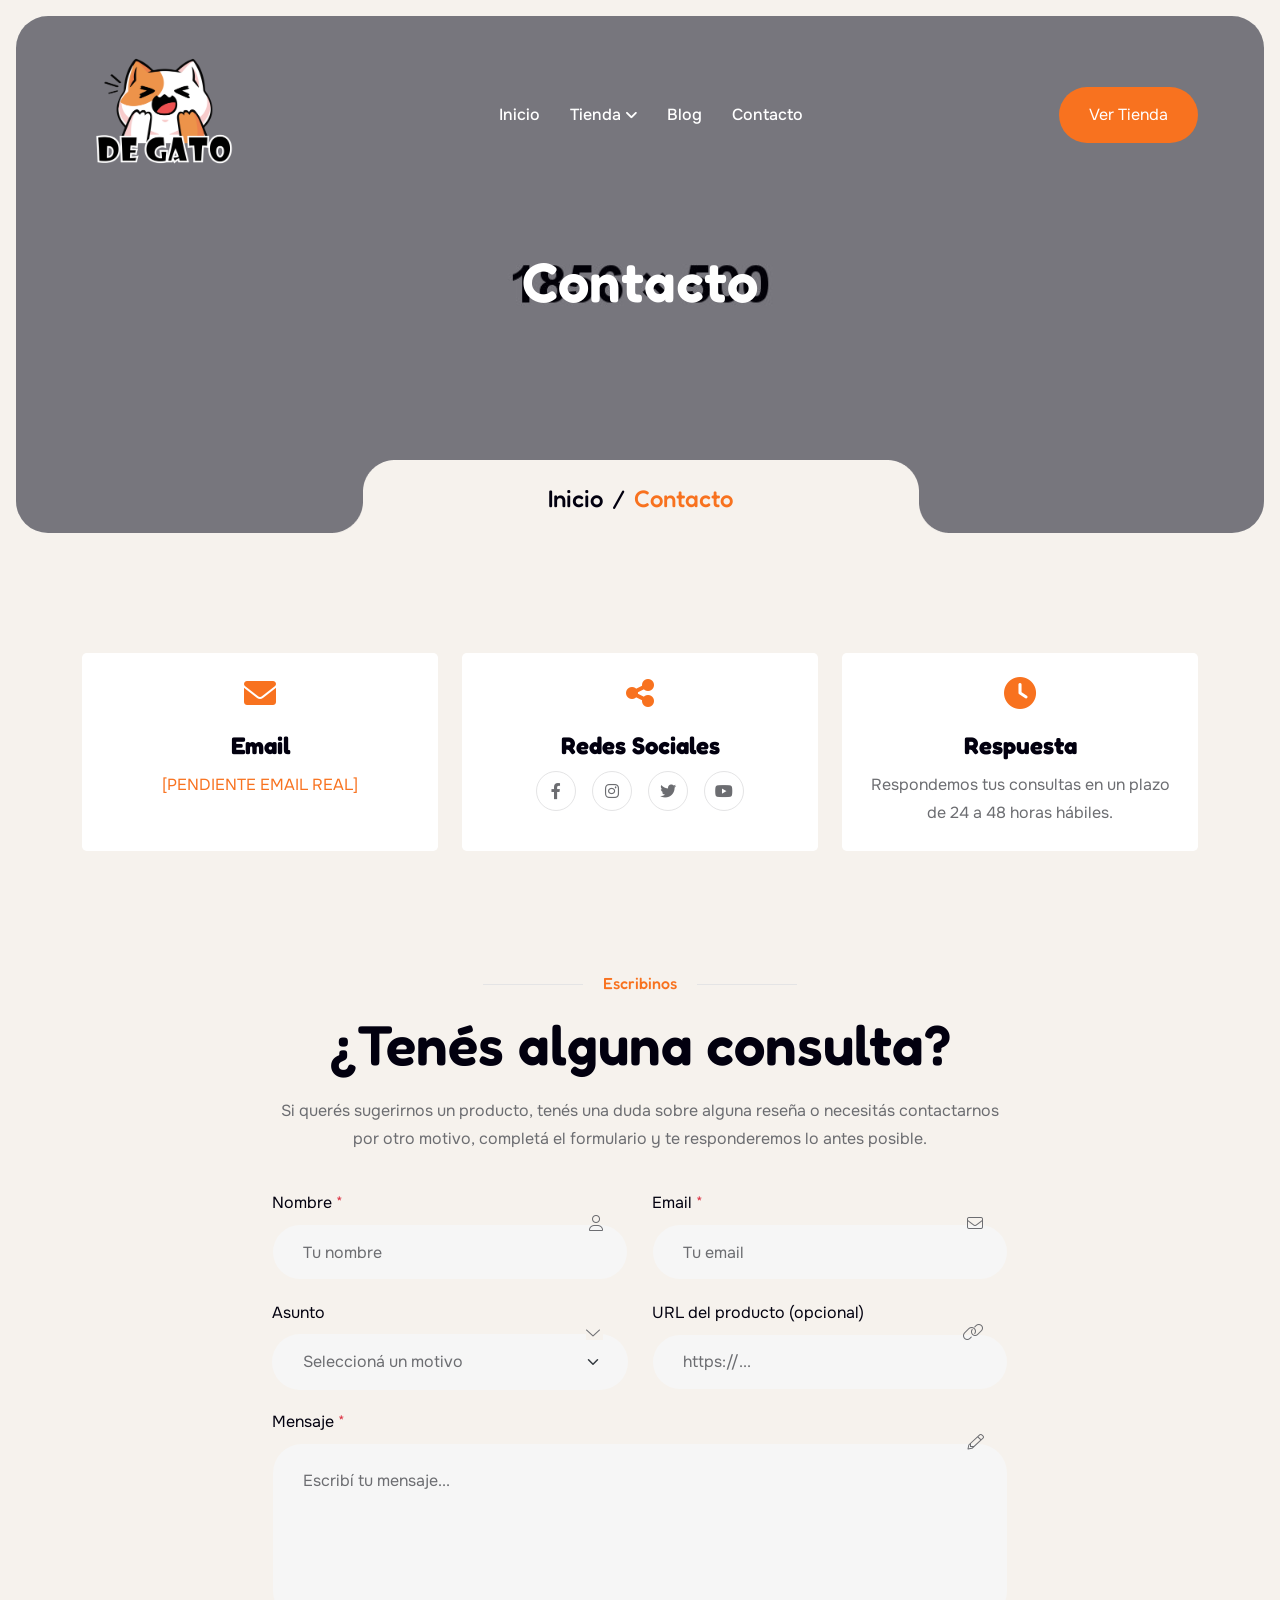
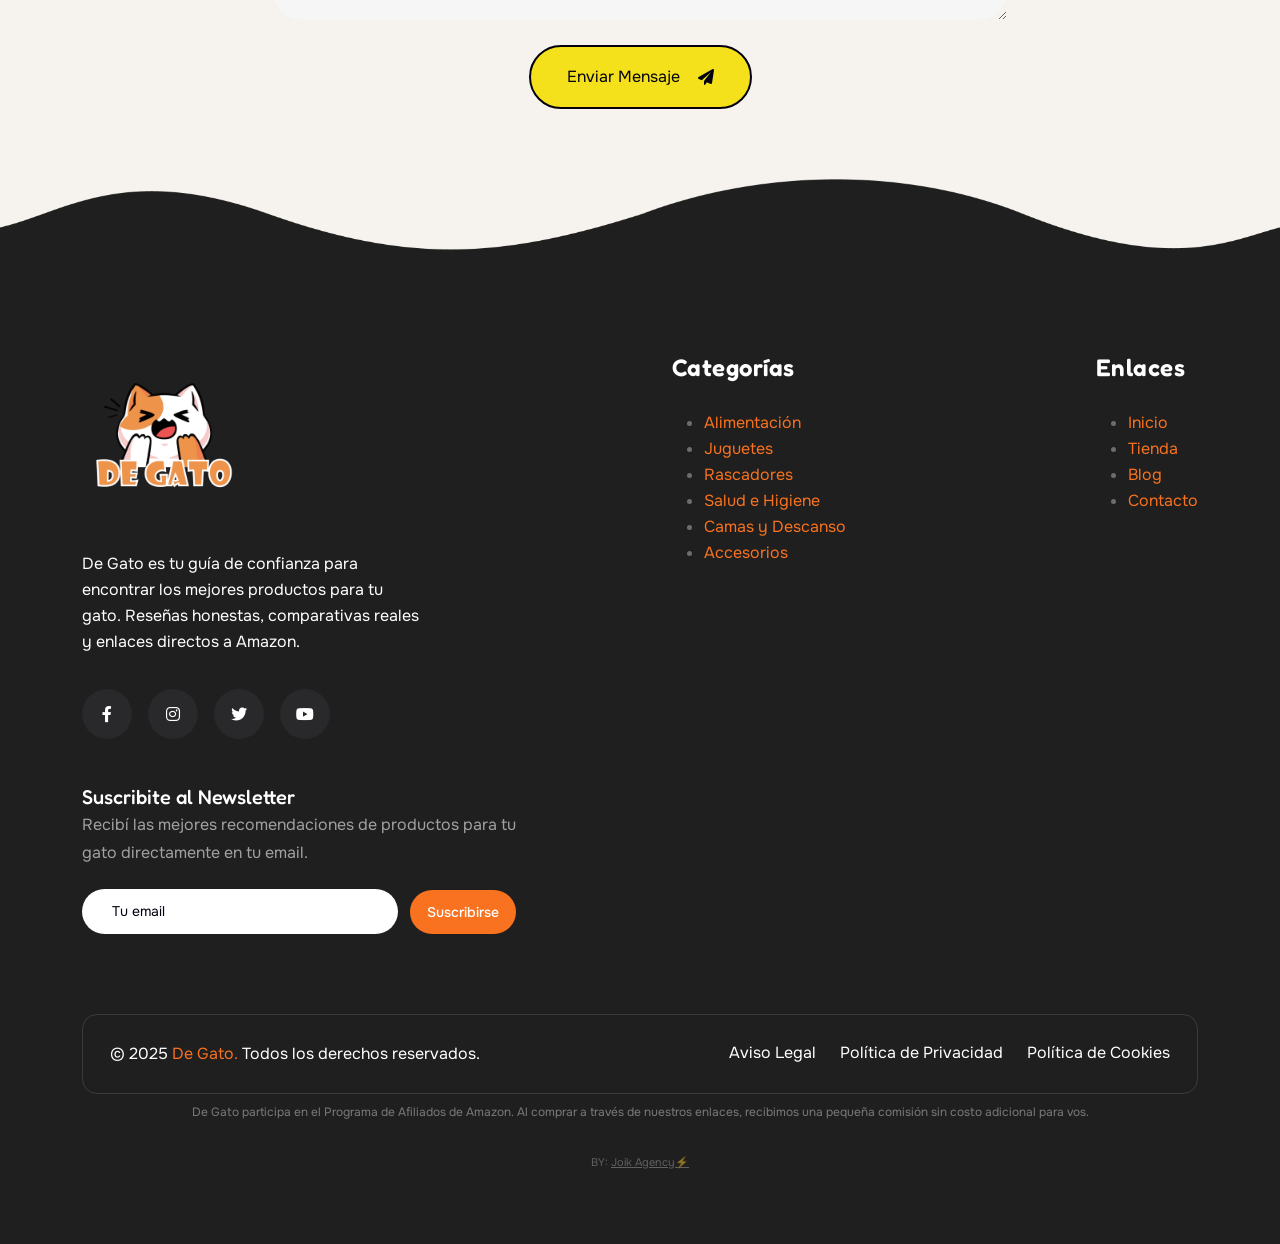
<file: contacto.html>
<!doctype html>
<html class="no-js" lang="es" dir="ltr">

<head>
    <meta charset="utf-8">
    <meta http-equiv="x-ua-compatible" content="ie=edge">
    <title>Contacto — De Gato</title>
    <meta name="author" content="De Gato">
    <meta name="description" content="¿Tenés una consulta o querés sugerirnos un producto? Escribinos y te respondemos.">
    <meta name="keywords" content="gatos, productos para gatos, contacto, consultas">
    <meta name="robots" content="INDEX,FOLLOW">

    <!-- Mobile Specific Metas -->
    <meta name="viewport" content="width=device-width, initial-scale=1, shrink-to-fit=no">

    <!-- Favicons -->
    <link rel="icon" type="image/png" href="assets/img/favicons/cropped-logos-dsegato_Mesa-de-trabajo-1-copia-3.png">
    <link rel="apple-touch-icon" href="assets/img/favicons/cropped-logos-dsegato_Mesa-de-trabajo-1-copia-3.png">
    <meta name="msapplication-TileColor" content="#ffffff">
    <meta name="msapplication-TileImage" content="assets/img/favicons/cropped-logos-dsegato_Mesa-de-trabajo-1-copia-3.png">
    <meta name="theme-color" content="#ffffff">

    <!-- Google Fonts -->
    <link rel="preconnect" href="https://fonts.googleapis.com">
    <link rel="preconnect" href="https://fonts.gstatic.com" crossorigin>
    <link href="https://fonts.googleapis.com/css2?family=Fredoka:wght@300..700&family=Onest:wght@100..900&display=swap" rel="stylesheet">

    <!-- CSS -->
    <link rel="stylesheet" href="assets/css/bootstrap.min.css">
    <link rel="stylesheet" href="assets/css/fontawesome.min.css">
    <link rel="stylesheet" href="assets/css/magnific-popup.min.css">
    <link rel="stylesheet" href="assets/css/swiper-bundle.min.css">
    <link rel="stylesheet" href="assets/css/style.css">
</head>

<body class="bg-smoke2">

    <!--==============================
     Preloader
    ==============================-->
    <div class="preloader">
        <button class="th-btn preloaderCls">Cancelar</button>
        <div class="preloader-inner">
            <div class="bounce">
                <img src="assets/img/favicons/cropped-logos-dsegato_Mesa-de-trabajo-1-copia-3.png" alt="De Gato" style="max-width: 60px;">
            </div>
            <span class="loader">
                De Gato
                <span class="loading-text">De Gato</span>
            </span>
        </div>
    </div>

    <!--==============================
    Mobile Menu
    ==============================-->
    <div class="th-menu-wrapper allow-natural-scroll">
        <div class="th-menu-area text-center">
            <button class="th-menu-toggle"><i class="fal fa-times"></i></button>
            <div class="mobile-logo">
                <a href="index.html"><img src="assets/img/favicons/logos-dsegato_Mesa-de-trabajo-1-copia.png" alt="De Gato" style="max-width: 160px;"></a>
            </div>
            <div class="th-mobile-menu">
                <ul>
                    <li><a href="index.html">Inicio</a></li>
                    <li class="menu-item-has-children">
                        <a href="shop.html">Tienda</a>
                        <ul class="sub-menu">
                            <li><a href="shop.html?cat=alimentacion">Alimentación</a></li>
                            <li><a href="shop.html?cat=juguetes">Juguetes</a></li>
                            <li><a href="shop.html?cat=camas">Camas y Descanso</a></li>
                            <li><a href="shop.html?cat=rascadores">Rascadores</a></li>
                            <li><a href="shop.html?cat=salud">Salud e Higiene</a></li>
                            <li><a href="shop.html?cat=accesorios">Accesorios</a></li>
                        </ul>
                    </li>
                    <li><a href="blog.html">Blog</a></li>
                    <li><a href="contacto.html">Contacto</a></li>
                </ul>
            </div>
        </div>
    </div>

    <!--==============================
    Header Area
    ==============================-->
    <header class="th-header header-layout1">
        <div class="sticky-wrapper">
            <div class="menu-area">
                <div class="container">
                    <div class="row align-items-center justify-content-between">
                        <div class="col-auto">
                            <div class="header-logo">
                                <a href="index.html">
                                    <img src="assets/img/favicons/logos-dsegato_Mesa-de-trabajo-1-copia.png" alt="De Gato" style="max-width: 160px;">
                                </a>
                            </div>
                        </div>
                        <div class="col-auto">
                            <nav class="main-menu d-none d-lg-inline-block">
                                <ul>
                                    <li><a href="index.html">Inicio</a></li>
                                    <li class="menu-item-has-children">
                                        <a href="shop.html">Tienda</a>
                                        <ul class="sub-menu">
                                            <li><a href="shop.html?cat=alimentacion">Alimentación</a></li>
                                            <li><a href="shop.html?cat=juguetes">Juguetes</a></li>
                                            <li><a href="shop.html?cat=camas">Camas y Descanso</a></li>
                                            <li><a href="shop.html?cat=rascadores">Rascadores</a></li>
                                            <li><a href="shop.html?cat=salud">Salud e Higiene</a></li>
                                            <li><a href="shop.html?cat=accesorios">Accesorios</a></li>
                                        </ul>
                                    </li>
                                    <li><a href="blog.html">Blog</a></li>
                                    <li><a href="contacto.html">Contacto</a></li>
                                </ul>
                            </nav>
                            <div class="header-button d-flex d-lg-none">
                                <button type="button" class="th-menu-toggle icon-btn"><i class="far fa-bars"></i></button>
                            </div>
                        </div>
                        <div class="col-auto d-xl-block d-none">
                            <div class="header-button">
                                <a href="shop.html" class="th-btn">Ver Tienda</a>
                            </div>
                        </div>
                    </div>
                </div>
            </div>
        </div>
    </header>

    <!--==============================
    Breadcrumb
    ==============================-->
    <div class="breadcumb-wrapper">
        <div class="breadcumb-bg-thumb" data-overlay="title" data-opacity="5" data-bg-src="assets/img/bg/breadcumb-bg.png"></div>
        <div class="container">
            <div class="row">
                <div class="col-xxl-12">
                    <div class="breadcumb-content">
                        <h1 class="breadcumb-title text-anim" data-cue="slideInUp" data-delay="100">Contacto</h1>
                        <ul class="breadcumb-menu">
                            <li><a href="index.html">Inicio</a></li>
                            <li>Contacto</li>
                        </ul>
                    </div>
                </div>
            </div>
        </div>
    </div>

    <!--==============================
    Contact Info Boxes
    ==============================-->
    <div class="space-top">
        <div class="container">
            <div class="row gy-30 justify-content-center" data-cue="slideInUp">
                <div class="col-lg-4 col-md-6">
                    <div class="contact-info-box text-center p-4 rounded-3 bg-white h-100">
                        <div class="contact-info-icon mb-3">
                            <i class="fas fa-envelope fa-2x" style="color: var(--theme-color);"></i>
                        </div>
                        <h5 class="mb-2">Email</h5>
                        <p class="mb-0"><a href="mailto:contacto@degato.com">[PENDIENTE EMAIL REAL]</a></p>
                    </div>
                </div>
                <div class="col-lg-4 col-md-6">
                    <div class="contact-info-box text-center p-4 rounded-3 bg-white h-100">
                        <div class="contact-info-icon mb-3">
                            <i class="fas fa-share-nodes fa-2x" style="color: var(--theme-color);"></i>
                        </div>
                        <h5 class="mb-2">Redes Sociales</h5>
                        <div class="th-social style2 justify-content-center">
                            <a href="#"><i class="fab fa-facebook-f"></i></a>
                            <a href="#"><i class="fab fa-instagram"></i></a>
                            <a href="#"><i class="fab fa-twitter"></i></a>
                            <a href="#"><i class="fab fa-youtube"></i></a>
                        </div>
                    </div>
                </div>
                <div class="col-lg-4 col-md-6">
                    <div class="contact-info-box text-center p-4 rounded-3 bg-white h-100">
                        <div class="contact-info-icon mb-3">
                            <i class="fas fa-clock fa-2x" style="color: var(--theme-color);"></i>
                        </div>
                        <h5 class="mb-2">Respuesta</h5>
                        <p class="mb-0">Respondemos tus consultas en un plazo de 24 a 48 horas hábiles.</p>
                    </div>
                </div>
            </div>
        </div>
    </div>

    <!--==============================
    Contact Form
    ==============================-->
    <section class="space-top space-extra-bottom">
        <div class="container">
            <div class="row justify-content-center">
                <div class="col-xl-8">
                    <div class="title-area text-center" data-cue="slideInUp">
                        <span class="sub-title">Escribinos</span>
                        <h2 class="sec-title">¿Tenés alguna consulta?</h2>
                        <p>Si querés sugerirnos un producto, tenés una duda sobre alguna reseña o necesitás contactarnos por otro motivo, completá el formulario y te responderemos lo antes posible.</p>
                    </div>
                    <div class="contact-form-area" data-cue="slideInUp">
                        <form class="contact-form ajax-contact" action="#" method="POST">
                            <div class="row">
                                <div class="col-md-6 form-group">
                                    <label for="name">Nombre <span class="text-danger">*</span></label>
                                    <input type="text" class="form-control" name="name" id="name" placeholder="Tu nombre" required>
                                    <i class="fal fa-user"></i>
                                </div>
                                <div class="col-md-6 form-group">
                                    <label for="email">Email <span class="text-danger">*</span></label>
                                    <input type="email" class="form-control" name="email" id="email" placeholder="Tu email" required>
                                    <i class="fal fa-envelope"></i>
                                </div>
                                <div class="col-md-6 form-group">
                                    <label for="subject">Asunto</label>
                                    <select name="subject" id="subject" class="form-select">
                                        <option value="" disabled selected>Seleccioná un motivo</option>
                                        <option value="sugerencia-producto">Sugerencia de producto</option>
                                        <option value="consulta-resena">Consulta sobre una reseña</option>
                                        <option value="colaboracion">Colaboración o patrocinio</option>
                                        <option value="problema-tecnico">Problema técnico en la web</option>
                                        <option value="otro">Otro</option>
                                    </select>
                                    <i class="fal fa-chevron-down"></i>
                                </div>
                                <div class="col-md-6 form-group">
                                    <label for="url">URL del producto (opcional)</label>
                                    <input type="url" class="form-control" name="url" id="url" placeholder="https://...">
                                    <i class="fal fa-link"></i>
                                </div>
                                <div class="col-12 form-group">
                                    <label for="message">Mensaje <span class="text-danger">*</span></label>
                                    <textarea class="form-control" name="message" id="message" placeholder="Escribí tu mensaje..." required></textarea>
                                    <i class="fal fa-pencil"></i>
                                </div>
                                <div class="col-12 form-group mb-0 text-center">
                                    <button type="submit" class="th-btn style3 btn-md">Enviar Mensaje<i class="fas fa-paper-plane ms-2"></i></button>
                                </div>
                            </div>
                            <p class="form-messages mb-0 mt-3 text-center"></p>
                        </form>
                    </div>
                </div>
            </div>
        </div>
    </section>

    <!--==============================
    Footer Area
    ==============================-->
    <footer class="footer-wrapper footer-layout1">
        <div class="footer-1-top-shape">
            <img src="assets/img/bg/footer-1-top-shape.png" alt="img">
        </div>
        <div class="shape-mockup moving d-xxl-block d-none" data-top="6%" data-left="6%">
            <img src="assets/img/shape/shape1-39.png" alt="img">
        </div>
        <div class="shape-mockup shake d-xxl-block d-none" data-top="24%" data-left="2%">
            <img src="assets/img/shape/shape1-40.png" alt="img">
        </div>
        <div class="shape-mockup heartbeat d-xxl-block d-none" data-top="53%" data-left="5%">
            <img src="assets/img/shape/shape1-41.png" alt="img">
        </div>

        <div class="container th-container2">
            <div class="footer-bottom">
                <div class="widget-area">
                    <div class="row justify-content-between">
                        <div class="col-md-6 col-xl-auto" data-cue="slideInUp">
                            <div class="widget footer-widget">
                                <div class="th-widget-about">
                                    <div class="about-logo">
                                        <a href="index.html"><img src="assets/img/favicons/logos-dsegato_Mesa-de-trabajo-1.png" alt="De Gato" style="max-width: 160px;"></a>
                                    </div>
                                    <p class="about-text">De Gato es tu guía de confianza para encontrar los mejores productos para tu gato. Reseñas honestas, comparativas reales y enlaces directos a Amazon.</p>
                                    <div class="th-social style7">
                                        <a href="#"><i class="fab fa-facebook-f"></i></a>
                                        <a href="#"><i class="fab fa-instagram"></i></a>
                                        <a href="#"><i class="fab fa-twitter"></i></a>
                                        <a href="#"><i class="fab fa-youtube"></i></a>
                                    </div>
                                </div>
                            </div>
                        </div>
                        <div class="col-sm-6 col-xl-auto" data-cue="slideInUp">
                            <div class="widget footer-widget">
                                <h4 class="widget_title">Categorías</h4>
                                <div class="menu-all-pages-container">
                                    <ul class="menu">
                                        <li><a href="shop.html?cat=alimentacion">Alimentación</a></li>
                                        <li><a href="shop.html?cat=juguetes">Juguetes</a></li>
                                        <li><a href="shop.html?cat=rascadores">Rascadores</a></li>
                                        <li><a href="shop.html?cat=salud">Salud e Higiene</a></li>
                                        <li><a href="shop.html?cat=camas">Camas y Descanso</a></li>
                                        <li><a href="shop.html?cat=accesorios">Accesorios</a></li>
                                    </ul>
                                </div>
                            </div>
                        </div>
                        <div class="col-sm-6 col-xl-auto" data-cue="slideInUp">
                            <div class="widget footer-widget">
                                <h4 class="widget_title">Enlaces</h4>
                                <div class="menu-all-pages-container">
                                    <ul class="menu">
                                        <li><a href="index.html">Inicio</a></li>
                                        <li><a href="shop.html">Tienda</a></li>
                                        <li><a href="blog.html">Blog</a></li>
                                        <li><a href="contacto.html">Contacto</a></li>
                                    </ul>
                                </div>
                            </div>
                        </div>
                        <div class="col-md-6 col-xl-auto" data-cue="slideInUp">
                            <div class="widget th-newsletter-widget footer-widget">
                                <h4 class="box-title">Suscribite al Newsletter</h4>
                                <p class="about-text mb-3">Recibí las mejores recomendaciones de productos para tu gato directamente en tu email.</p>
                                <form class="newsletter-form">
                                    <div class="form-group">
                                        <input class="form-control" type="email" placeholder="Tu email" required>
                                    </div>
                                    <button type="submit" class="th-btn">Suscribirse</button>
                                </form>
                            </div>
                        </div>
                    </div>
                </div>
            </div>
        </div>
        <div class="container">
            <div class="copyright-wrap">
                <div class="row gy-2">
                    <div class="col-lg-6" data-cue="slideInUp">
                        <p class="copyright-text">© 2025 <a href="index.html">De Gato.</a> Todos los derechos reservados.</p>
                    </div>
                    <div class="col-lg-6 text-center text-lg-end" data-cue="slideInUp">
                        <div class="footer-links">
                            <ul>
                                <li><a href="#">Aviso Legal</a></li>
                                <li><a href="#">Política de Privacidad</a></li>
                                <li><a href="#">Política de Cookies</a></li>
                            </ul>
                        </div>
                    </div>
                </div>
            </div>
        </div>
        <p class="footer-affiliate-notice text-center py-2" style="font-size: 12px; opacity: 0.7;">De Gato participa en el Programa de Afiliados de Amazon. Al comprar a través de nuestros enlaces, recibimos una pequeña comisión sin costo adicional para vos.</p>
        <p class="text-center py-1" style="font-size: 11px; opacity: 0.5;">BY: <a href="https://www.joik.agency/" target="_blank" rel="noopener" style="color: inherit; text-decoration: underline;">Joik Agency⚡</a></p>
    </footer>

    <!-- Scroll To Top -->
    <div class="scroll-top">
        <svg class="progress-circle svg-content" width="100%" height="100%" viewBox="-1 -1 102 102">
            <path d="M50,1 a49,49 0 0,1 0,98 a49,49 0 0,1 0,-98" style="transition: stroke-dashoffset 10ms linear 0s; stroke-dasharray: 307.919, 307.919; stroke-dashoffset: 307.919;"></path>
        </svg>
    </div>

    <!-- JS -->
    <script src="assets/js/vendor/jquery-3.7.1.min.js"></script>
    <script src="assets/js/swiper-bundle.min.js"></script>
    <script src="assets/js/bootstrap.min.js"></script>
    <script src="assets/js/jquery.magnific-popup.min.js"></script>
    <script src="assets/js/jquery.counterup.min.js"></script>
    <script src="assets/js/jquery-ui.min.js"></script>
    <script src="assets/js/imagesloaded.pkgd.min.js"></script>
    <script src="assets/js/isotope.pkgd.min.js"></script>
    <script src="assets/js/scrollCue.min.js"></script>
    <script src="assets/js/gsap.min.js"></script>
    <script src="assets/js/ScrollTrigger.min.js"></script>
    <script src="assets/js/SplitText.min.js"></script>
    <script src="assets/js/lenis.min.js"></script>
    <script src="assets/js/main.js"></script>
</body>

</html>
</file>
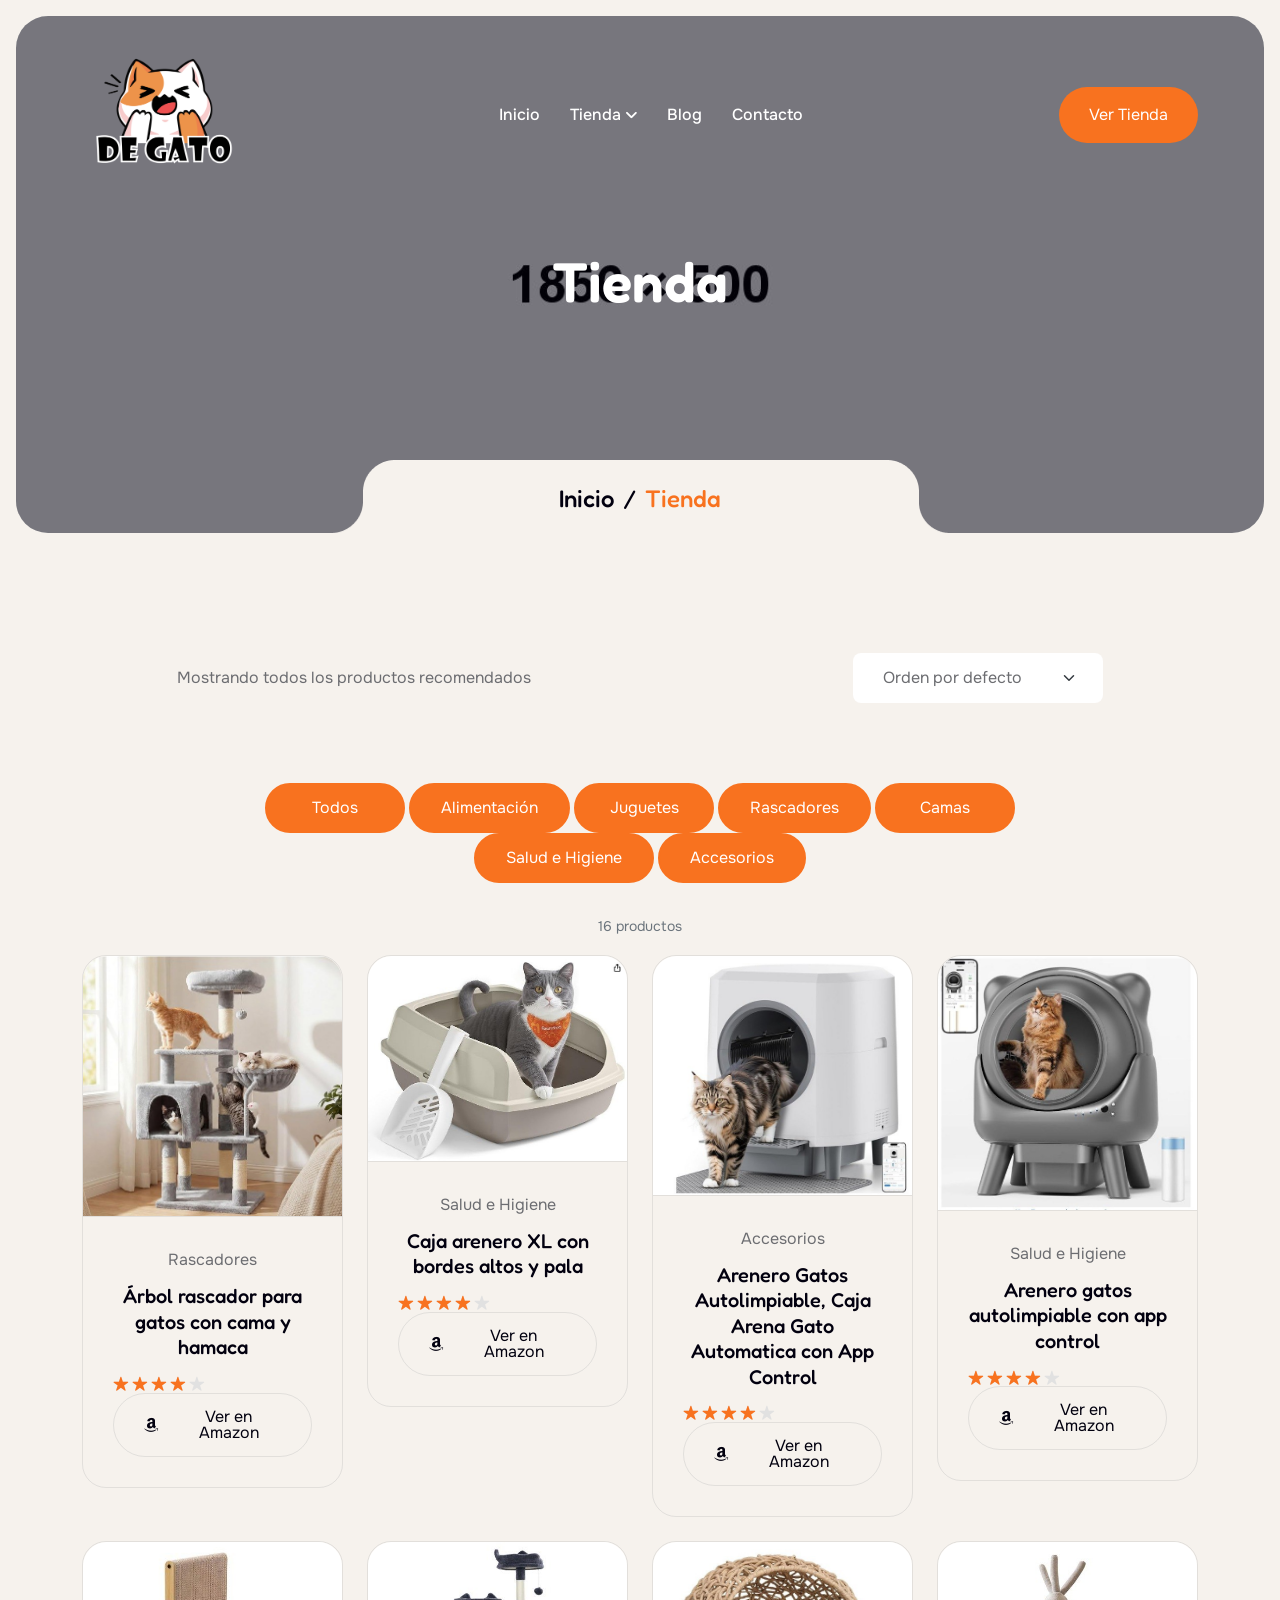
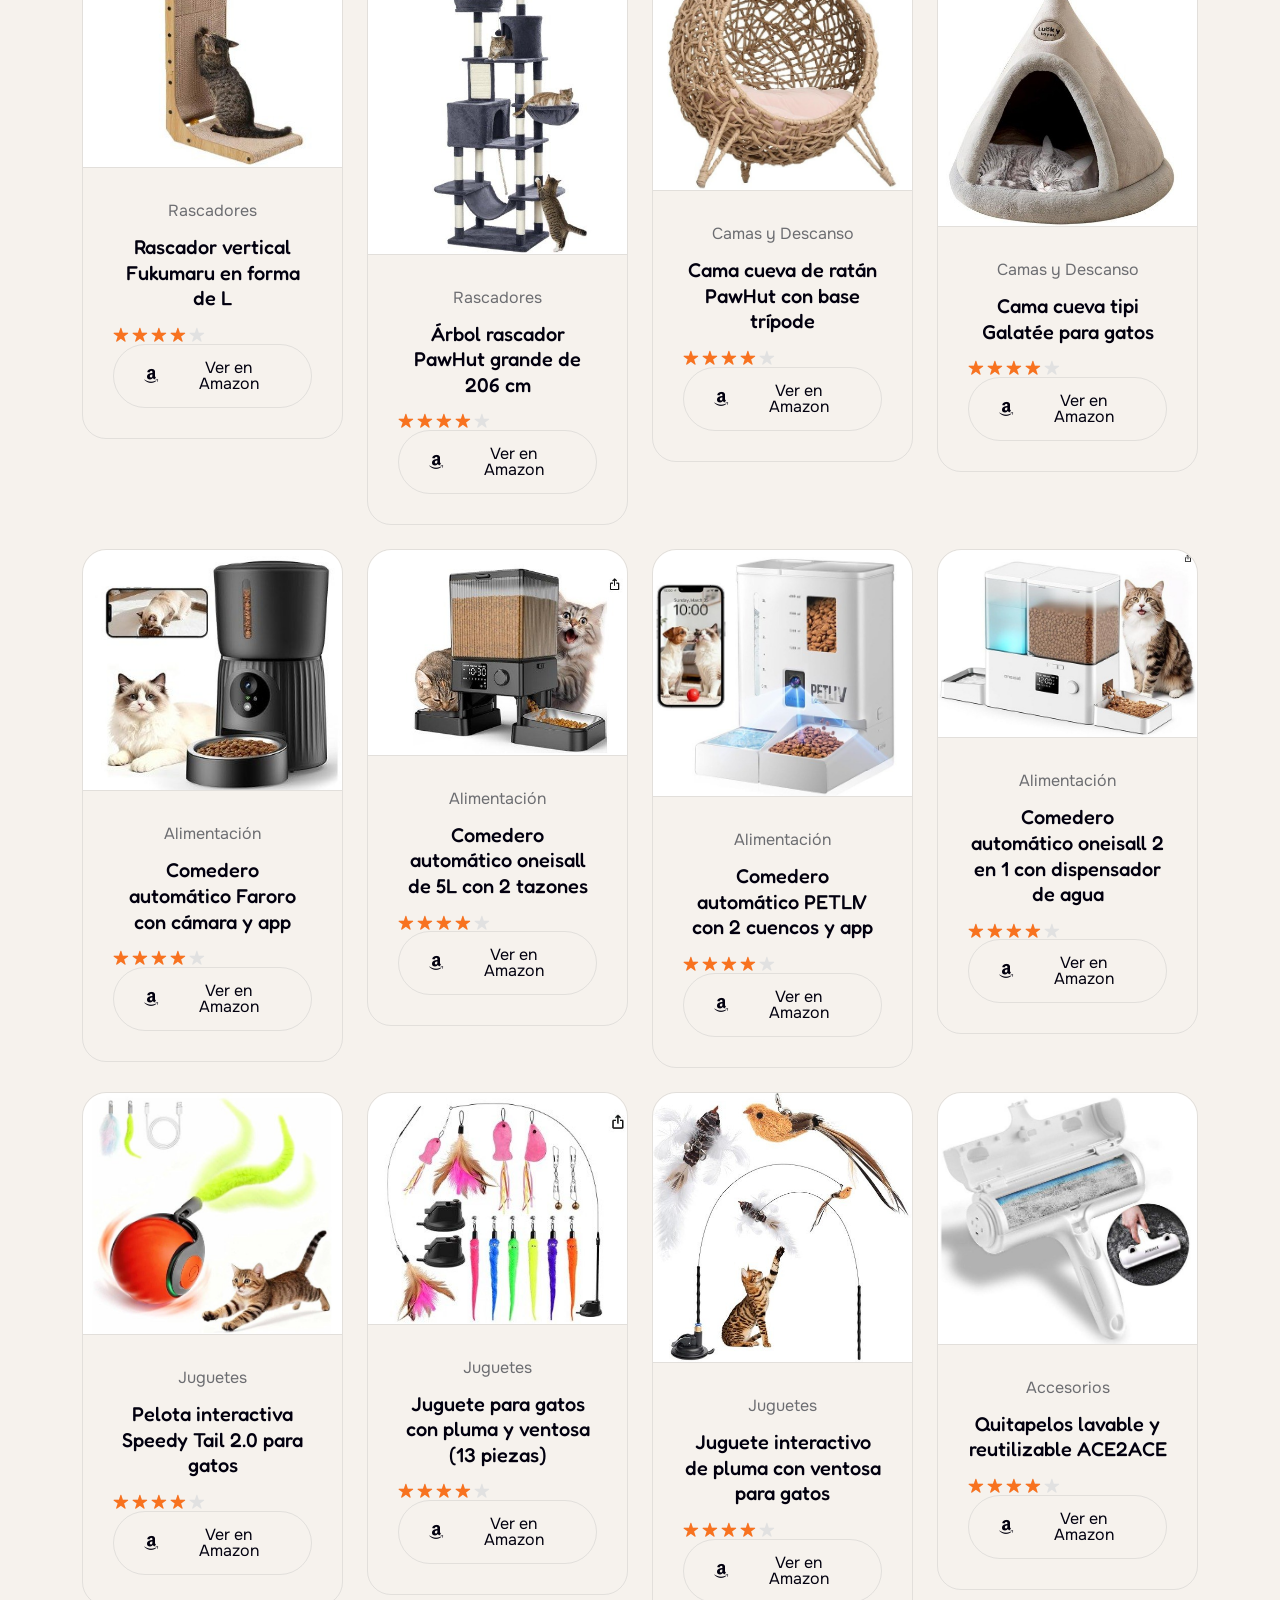
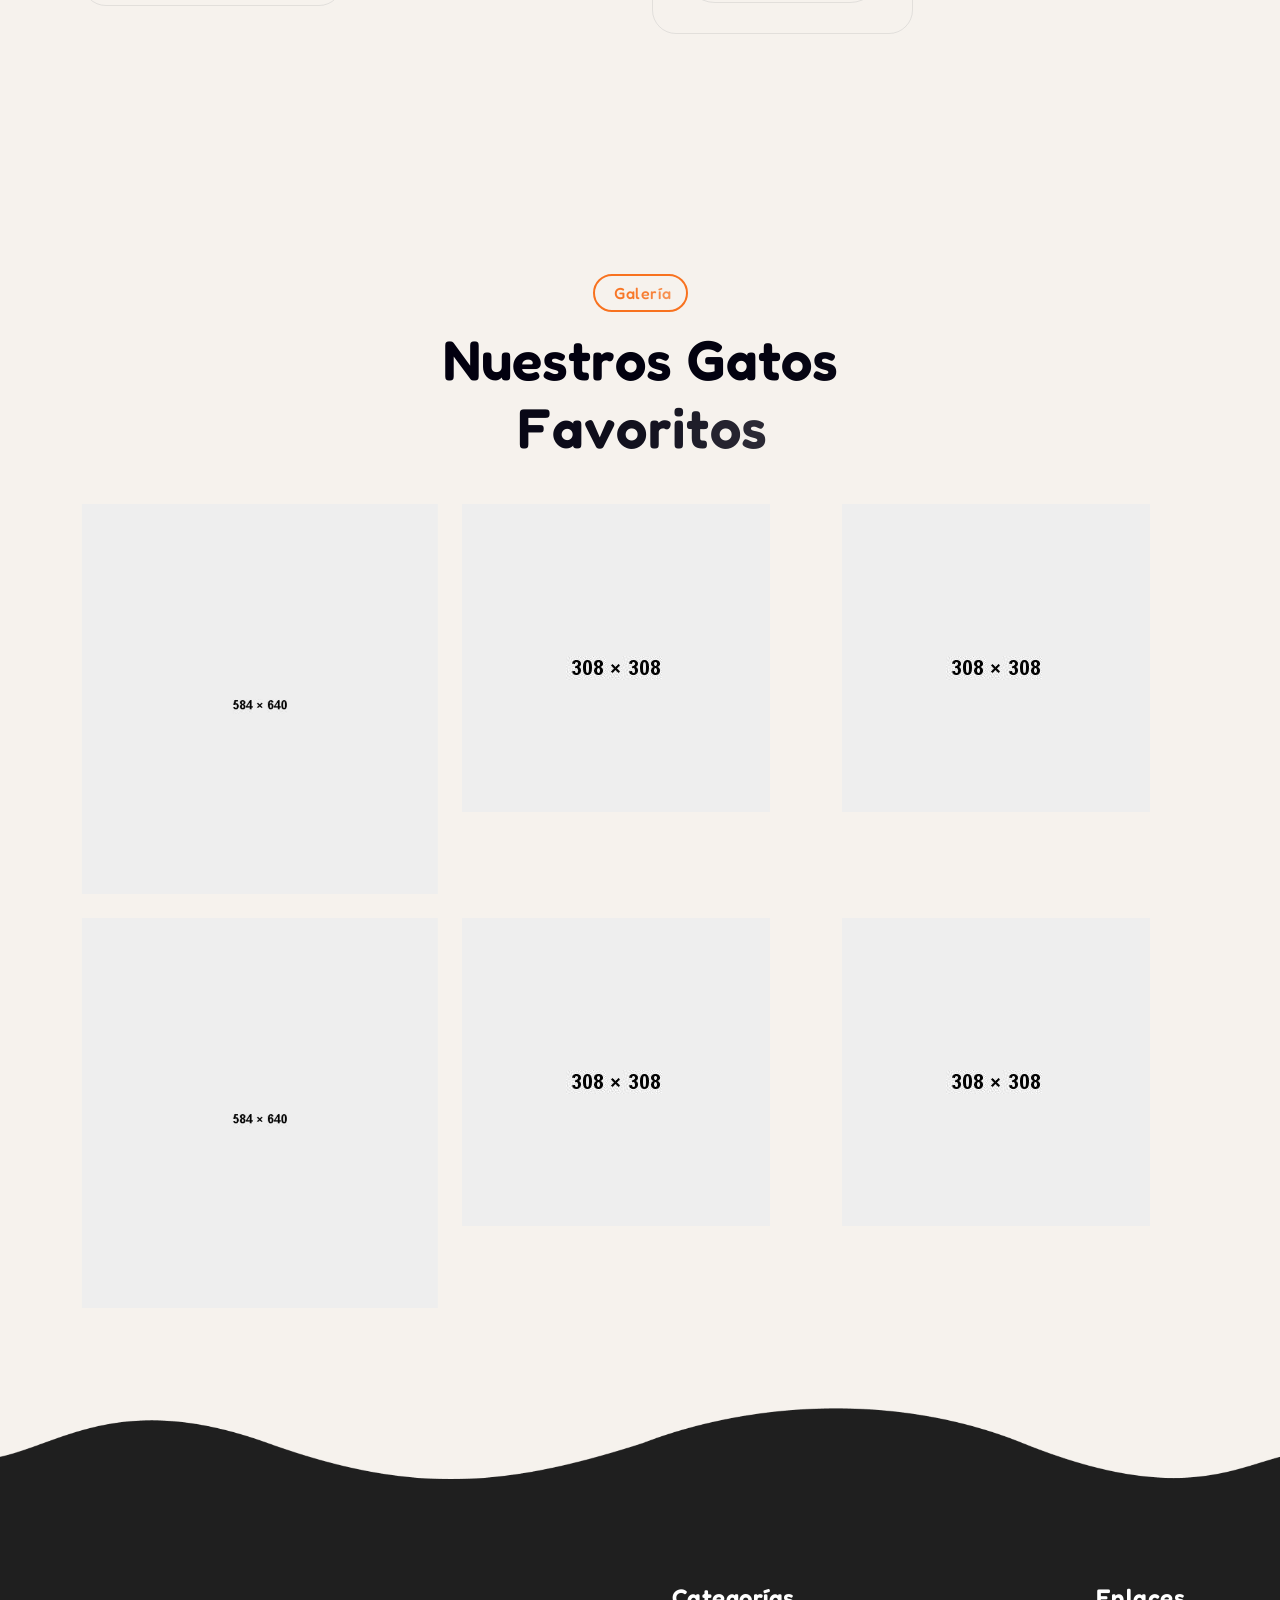
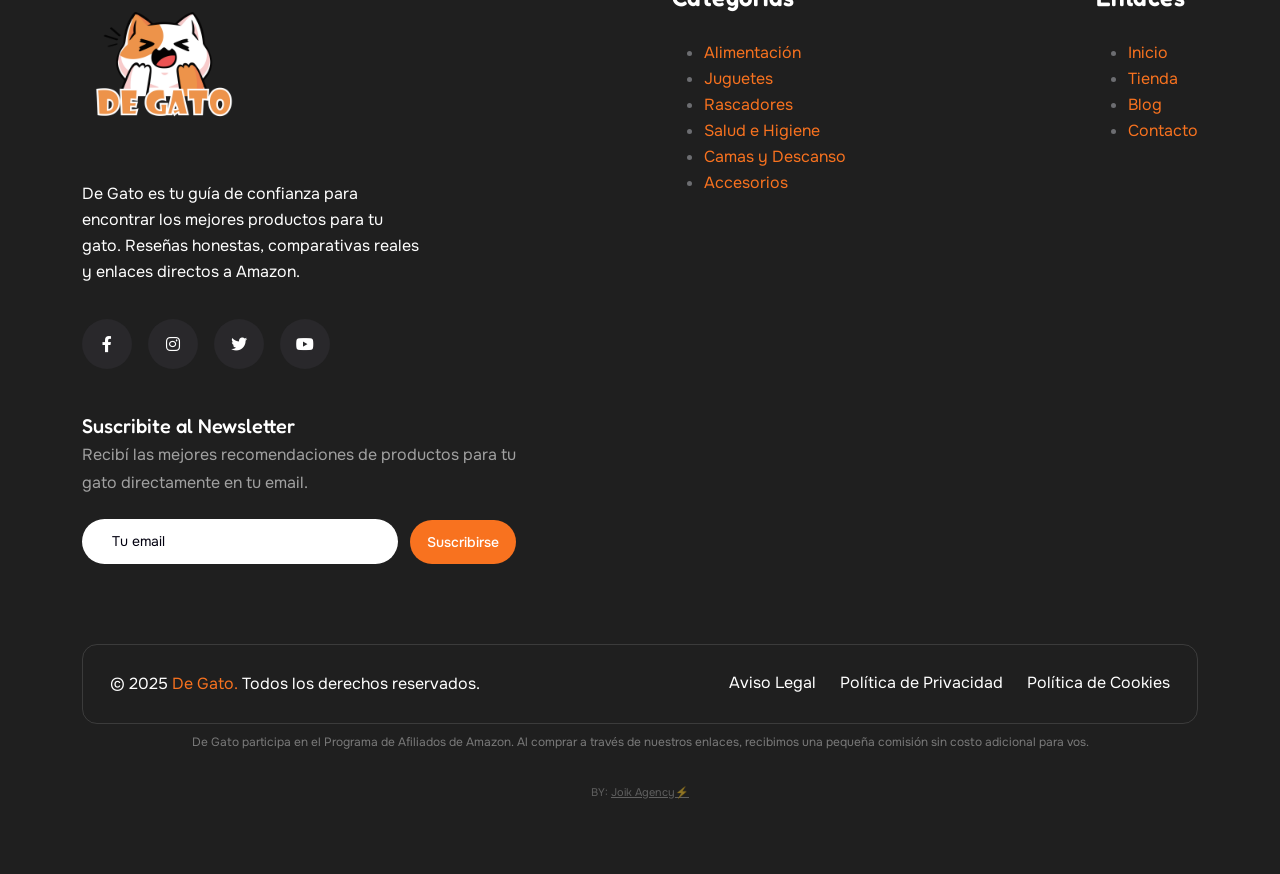
<file: shop.html>
<!doctype html>
<html class="no-js" lang="es" dir="ltr">

<head>
    <meta charset="utf-8">
    <meta http-equiv="x-ua-compatible" content="ie=edge">
    <title>Tienda — De Gato | Los Mejores Productos para tu Gato</title>
    <meta name="author" content="De Gato">
    <meta name="description" content="Explorá nuestra selección de los mejores productos para gatos. Alimentación, juguetes, rascadores, camas y más. Reseñas honestas y envío directo desde Amazon.">
    <meta name="keywords" content="productos para gatos, tienda gatos, juguetes gatos, alimentación gatos, rascadores, accesorios gatos, amazon">
    <meta name="robots" content="INDEX,FOLLOW">

    <!-- Mobile Specific Metas -->
    <meta name="viewport" content="width=device-width, initial-scale=1, shrink-to-fit=no">

    <!-- Favicons -->
    <link rel="icon" type="image/png" href="assets/img/favicons/cropped-logos-dsegato_Mesa-de-trabajo-1-copia-3.png">
    <link rel="apple-touch-icon" href="assets/img/favicons/cropped-logos-dsegato_Mesa-de-trabajo-1-copia-3.png">
    <meta name="msapplication-TileColor" content="#ffffff">
    <meta name="msapplication-TileImage" content="assets/img/favicons/cropped-logos-dsegato_Mesa-de-trabajo-1-copia-3.png">
    <meta name="theme-color" content="#ffffff">

    <!-- Google Fonts -->
    <link rel="preconnect" href="https://fonts.googleapis.com">
    <link rel="preconnect" href="https://fonts.gstatic.com" crossorigin>
    <link href="https://fonts.googleapis.com/css2?family=Fredoka:wght@300..700&family=Onest:wght@100..900&display=swap" rel="stylesheet">

    <!-- CSS -->
    <link rel="stylesheet" href="assets/css/bootstrap.min.css">
    <link rel="stylesheet" href="assets/css/fontawesome.min.css">
    <link rel="stylesheet" href="assets/css/magnific-popup.min.css">
    <link rel="stylesheet" href="assets/css/swiper-bundle.min.css">
    <link rel="stylesheet" href="assets/css/style.css">
</head>

<body class="bg-smoke2">

    <!--==============================
     Preloader
    ==============================-->
    <div class="preloader">
        <button class="th-btn preloaderCls">Cancelar</button>
        <div class="preloader-inner">
            <div class="bounce">
                <img src="assets/img/favicons/cropped-logos-dsegato_Mesa-de-trabajo-1-copia-3.png" alt="De Gato" style="max-width: 60px;">
            </div>
            <span class="loader">
                De Gato
                <span class="loading-text">De Gato</span>
            </span>
        </div>
    </div>

    <!--==============================
    Mobile Menu
    ==============================-->
    <div class="th-menu-wrapper allow-natural-scroll">
        <div class="th-menu-area text-center">
            <button class="th-menu-toggle"><i class="fal fa-times"></i></button>
            <div class="mobile-logo">
                <a href="index.html"><img src="assets/img/favicons/logos-dsegato_Mesa-de-trabajo-1-copia.png" alt="De Gato" style="max-width: 160px;"></a>
            </div>
            <div class="th-mobile-menu">
                <ul>
                    <li><a href="index.html">Inicio</a></li>
                    <li class="menu-item-has-children">
                        <a href="shop.html">Tienda</a>
                        <ul class="sub-menu">
                            <li><a href="shop.html?cat=alimentacion">Alimentación</a></li>
                            <li><a href="shop.html?cat=juguetes">Juguetes</a></li>
                            <li><a href="shop.html?cat=camas">Camas y Descanso</a></li>
                            <li><a href="shop.html?cat=rascadores">Rascadores</a></li>
                            <li><a href="shop.html?cat=salud">Salud e Higiene</a></li>
                            <li><a href="shop.html?cat=accesorios">Accesorios</a></li>
                        </ul>
                    </li>
                    <li><a href="blog.html">Blog</a></li>
                    <li><a href="contacto.html">Contacto</a></li>
                </ul>
            </div>
        </div>
    </div>

    <!--==============================
    Header Area
    ==============================-->
    <header class="th-header header-layout1">
        <div class="sticky-wrapper">
            <div class="menu-area">
                <div class="container">
                    <div class="row align-items-center justify-content-between">
                        <div class="col-auto">
                            <div class="header-logo">
                                <a href="index.html">
                                    <img src="assets/img/favicons/logos-dsegato_Mesa-de-trabajo-1-copia.png" alt="De Gato" style="max-width: 160px;">
                                </a>
                            </div>
                        </div>
                        <div class="col-auto">
                            <nav class="main-menu d-none d-lg-inline-block">
                                <ul>
                                    <li><a href="index.html">Inicio</a></li>
                                    <li class="menu-item-has-children">
                                        <a href="shop.html">Tienda</a>
                                        <ul class="sub-menu">
                                            <li><a href="shop.html?cat=alimentacion">Alimentación</a></li>
                                            <li><a href="shop.html?cat=juguetes">Juguetes</a></li>
                                            <li><a href="shop.html?cat=camas">Camas y Descanso</a></li>
                                            <li><a href="shop.html?cat=rascadores">Rascadores</a></li>
                                            <li><a href="shop.html?cat=salud">Salud e Higiene</a></li>
                                            <li><a href="shop.html?cat=accesorios">Accesorios</a></li>
                                        </ul>
                                    </li>
                                    <li><a href="blog.html">Blog</a></li>
                                    <li><a href="contacto.html">Contacto</a></li>
                                </ul>
                            </nav>
                            <div class="header-button d-flex d-lg-none">
                                <button type="button" class="th-menu-toggle icon-btn"><i class="far fa-bars"></i></button>
                            </div>
                        </div>
                        <div class="col-auto d-xl-block d-none">
                            <div class="header-button">
                                <a href="shop.html" class="th-btn">Ver Tienda</a>
                            </div>
                        </div>
                    </div>
                </div>
            </div>
        </div>
    </header>

    <!--==============================
    Breadcrumb
    ==============================-->
    <div class="breadcumb-wrapper">
        <div class="breadcumb-bg-thumb" data-overlay="title" data-opacity="5" data-bg-src="assets/img/bg/breadcumb-bg.png"></div>
        <div class="container">
            <div class="row">
                <div class="col-xxl-12">
                    <div class="breadcumb-content">
                        <h1 class="breadcumb-title text-anim" data-cue="slideInUp" data-delay="100">Tienda</h1>
                        <ul class="breadcumb-menu">
                            <li><a href="index.html">Inicio</a></li>
                            <li>Tienda</li>
                        </ul>
                    </div>
                </div>
            </div>
        </div>
    </div>

    <!--==============================
    Filtro de Categorías
    ==============================-->
    <section class="space-top">
        <div class="container">
            <div class="row justify-content-center mb-4">
                <div class="col-xl-10">
                    <div class="th-sort-bar">
                        <div class="row justify-content-between align-items-center">
                            <div class="col-md">
                                <p class="woocommerce-result-count">Mostrando todos los productos recomendados</p>
                            </div>
                            <div class="col-md-auto">
                                <form class="woocommerce-ordering" method="get">
                                    <select name="orderby" class="orderby" aria-label="Ordenar productos">
                                        <option value="default" selected>Orden por defecto</option>
                                        <option value="popularity">Más populares</option>
                                        <option value="rating">Mejor valorados</option>
                                        <option value="price">Precio: menor a mayor</option>
                                        <option value="price-desc">Precio: mayor a menor</option>
                                    </select>
                                </form>
                            </div>
                        </div>
                    </div>
                </div>
            </div>

            <!-- Categorías como tags de filtro -->
            <div class="row justify-content-center mb-30">
                <div class="col-xl-10 text-center">
                    <div class="category-filter-tags" data-cue="slideInUp">
                        <a href="shop.html" class="th-btn th-btn-sm style3 active">Todos</a>
                        <a href="shop.html?cat=alimentacion" class="th-btn th-btn-sm style3">Alimentación</a>
                        <a href="shop.html?cat=juguetes" class="th-btn th-btn-sm style3">Juguetes</a>
                        <a href="shop.html?cat=rascadores" class="th-btn th-btn-sm style3">Rascadores</a>
                        <a href="shop.html?cat=camas" class="th-btn th-btn-sm style3">Camas</a>
                        <a href="shop.html?cat=salud" class="th-btn th-btn-sm style3">Salud e Higiene</a>
                        <a href="shop.html?cat=accesorios" class="th-btn th-btn-sm style3">Accesorios</a>
                    </div>
                </div>
            </div>
        </div>
    </section>

    <!--==============================
    Productos — Grid (renderizado desde products.json)
    ==============================-->
    <section class="space-bottom">
        <div class="container">
            <!-- Contador de productos -->
            <div class="text-center mb-3">
                <small class="text-muted" id="products-count"></small>
            </div>

            <!-- Contenedor dinámico de productos -->
            <div class="row gy-4" id="products-grid">
                <!-- Las cards se renderizan desde data/products.json via shop-render.js -->
            </div>

            <!-- Estado vacío -->
            <div id="products-empty" class="text-center py-5" style="display:none;">
                <i class="fas fa-cat fa-3x mb-3" style="color: var(--theme-color); opacity: 0.4;"></i>
                <h5>No hay productos en esta categoría</h5>
                <p class="text-muted">Probá con otra categoría o volvé a ver todos.</p>
                <a href="shop.html" class="th-btn th-btn-sm style3">Ver Todos</a>
            </div>
        </div>
    </section>

    <!--==============================
    Galería — Imágenes del cliente
    ==============================-->
    <section class="space overflow-hidden" id="galeria-sec">
        <div class="container">
            <div class="row justify-content-center">
                <div class="col-xl-6 col-lg-8">
                    <div class="title-area text-center">
                        <span class="sub-title style2 text-anim" data-cue="slideInUp">Galería</span>
                        <h2 class="sec-title text-anim2" data-cue="slideInUp">Nuestros Gatos Favoritos</h2>
                    </div>
                </div>
            </div>
            <div class="row gy-4 justify-content-center">
                <div class="col-lg-4 col-md-6" data-cue="slideInUp">
                    <div class="gallery-card">
                        <a href="assets/img/gallery/gallery_1_1.jpg" class="popup-image">
                            <img src="assets/img/gallery/gallery_1_1.jpg" alt="Galería De Gato">
                        </a>
                    </div>
                </div>
                <div class="col-lg-4 col-md-6" data-cue="slideInUp">
                    <div class="gallery-card">
                        <a href="assets/img/gallery/gallery_1_2.jpg" class="popup-image">
                            <img src="assets/img/gallery/gallery_1_2.jpg" alt="Galería De Gato">
                        </a>
                    </div>
                </div>
                <div class="col-lg-4 col-md-6" data-cue="slideInUp">
                    <div class="gallery-card">
                        <a href="assets/img/gallery/gallery_1_3.jpg" class="popup-image">
                            <img src="assets/img/gallery/gallery_1_3.jpg" alt="Galería De Gato">
                        </a>
                    </div>
                </div>
                <div class="col-lg-4 col-md-6" data-cue="slideInUp">
                    <div class="gallery-card">
                        <a href="assets/img/gallery/gallery_1_4.jpg" class="popup-image">
                            <img src="assets/img/gallery/gallery_1_4.jpg" alt="Galería De Gato">
                        </a>
                    </div>
                </div>
                <div class="col-lg-4 col-md-6" data-cue="slideInUp">
                    <div class="gallery-card">
                        <a href="assets/img/gallery/gallery_1_5.jpg" class="popup-image">
                            <img src="assets/img/gallery/gallery_1_5.jpg" alt="Galería De Gato">
                        </a>
                    </div>
                </div>
                <div class="col-lg-4 col-md-6" data-cue="slideInUp">
                    <div class="gallery-card">
                        <a href="assets/img/gallery/gallery_1_6.jpg" class="popup-image">
                            <img src="assets/img/gallery/gallery_1_6.jpg" alt="Galería De Gato">
                        </a>
                    </div>
                </div>
            </div>
        </div>
    </section>

    <!--==============================
    Footer Area
    ==============================-->
    <footer class="footer-wrapper footer-layout1">
        <div class="footer-1-top-shape">
            <img src="assets/img/bg/footer-1-top-shape.png" alt="img">
        </div>
        <div class="shape-mockup moving d-xxl-block d-none" data-top="6%" data-left="6%">
            <img src="assets/img/shape/shape1-39.png" alt="img">
        </div>
        <div class="shape-mockup shake d-xxl-block d-none" data-top="24%" data-left="2%">
            <img src="assets/img/shape/shape1-40.png" alt="img">
        </div>
        <div class="shape-mockup heartbeat d-xxl-block d-none" data-top="53%" data-left="5%">
            <img src="assets/img/shape/shape1-41.png" alt="img">
        </div>

        <div class="container th-container2">
            <div class="footer-bottom">
                <div class="widget-area">
                    <div class="row justify-content-between">
                        <div class="col-md-6 col-xl-auto" data-cue="slideInUp">
                            <div class="widget footer-widget">
                                <div class="th-widget-about">
                                    <div class="about-logo">
                                        <a href="index.html"><img src="assets/img/favicons/logos-dsegato_Mesa-de-trabajo-1.png" alt="De Gato" style="max-width: 160px;"></a>
                                    </div>
                                    <p class="about-text">De Gato es tu guía de confianza para encontrar los mejores productos para tu gato. Reseñas honestas, comparativas reales y enlaces directos a Amazon.</p>
                                    <div class="th-social style7">
                                        <a href="#"><i class="fab fa-facebook-f"></i></a>
                                        <a href="#"><i class="fab fa-instagram"></i></a>
                                        <a href="#"><i class="fab fa-twitter"></i></a>
                                        <a href="#"><i class="fab fa-youtube"></i></a>
                                    </div>
                                </div>
                            </div>
                        </div>
                        <div class="col-sm-6 col-xl-auto" data-cue="slideInUp">
                            <div class="widget footer-widget">
                                <h4 class="widget_title">Categorías</h4>
                                <div class="menu-all-pages-container">
                                    <ul class="menu">
                                        <li><a href="shop.html?cat=alimentacion">Alimentación</a></li>
                                        <li><a href="shop.html?cat=juguetes">Juguetes</a></li>
                                        <li><a href="shop.html?cat=rascadores">Rascadores</a></li>
                                        <li><a href="shop.html?cat=salud">Salud e Higiene</a></li>
                                        <li><a href="shop.html?cat=camas">Camas y Descanso</a></li>
                                        <li><a href="shop.html?cat=accesorios">Accesorios</a></li>
                                    </ul>
                                </div>
                            </div>
                        </div>
                        <div class="col-sm-6 col-xl-auto" data-cue="slideInUp">
                            <div class="widget footer-widget">
                                <h4 class="widget_title">Enlaces</h4>
                                <div class="menu-all-pages-container">
                                    <ul class="menu">
                                        <li><a href="index.html">Inicio</a></li>
                                        <li><a href="shop.html">Tienda</a></li>
                                        <li><a href="blog.html">Blog</a></li>
                                        <li><a href="contacto.html">Contacto</a></li>
                                    </ul>
                                </div>
                            </div>
                        </div>
                        <div class="col-md-6 col-xl-auto" data-cue="slideInUp">
                            <div class="widget th-newsletter-widget footer-widget">
                                <h4 class="box-title">Suscribite al Newsletter</h4>
                                <p class="about-text mb-3">Recibí las mejores recomendaciones de productos para tu gato directamente en tu email.</p>
                                <form class="newsletter-form">
                                    <div class="form-group">
                                        <input class="form-control" type="email" placeholder="Tu email" required>
                                    </div>
                                    <button type="submit" class="th-btn">Suscribirse</button>
                                </form>
                            </div>
                        </div>
                    </div>
                </div>
            </div>
        </div>
        <div class="container">
            <div class="copyright-wrap">
                <div class="row gy-2">
                    <div class="col-lg-6" data-cue="slideInUp">
                        <p class="copyright-text">© 2025 <a href="index.html">De Gato.</a> Todos los derechos reservados.</p>
                    </div>
                    <div class="col-lg-6 text-center text-lg-end" data-cue="slideInUp">
                        <div class="footer-links">
                            <ul>
                                <li><a href="#">Aviso Legal</a></li>
                                <li><a href="#">Política de Privacidad</a></li>
                                <li><a href="#">Política de Cookies</a></li>
                            </ul>
                        </div>
                    </div>
                </div>
            </div>
        </div>
        <p class="footer-affiliate-notice text-center py-2" style="font-size: 12px; opacity: 0.7;">De Gato participa en el Programa de Afiliados de Amazon. Al comprar a través de nuestros enlaces, recibimos una pequeña comisión sin costo adicional para vos.</p>
        <p class="text-center py-1" style="font-size: 11px; opacity: 0.5;">BY: <a href="https://www.joik.agency/" target="_blank" rel="noopener" style="color: inherit; text-decoration: underline;">Joik Agency⚡</a></p>
    </footer>

    <!-- Scroll To Top -->
    <div class="scroll-top">
        <svg class="progress-circle svg-content" width="100%" height="100%" viewBox="-1 -1 102 102">
            <path d="M50,1 a49,49 0 0,1 0,98 a49,49 0 0,1 0,-98" style="transition: stroke-dashoffset 10ms linear 0s; stroke-dasharray: 307.919, 307.919; stroke-dashoffset: 307.919;"></path>
        </svg>
    </div>

    <!-- JS -->
    <script src="assets/js/vendor/jquery-3.7.1.min.js"></script>
    <script src="assets/js/swiper-bundle.min.js"></script>
    <script src="assets/js/bootstrap.min.js"></script>
    <script src="assets/js/jquery.magnific-popup.min.js"></script>
    <script src="assets/js/jquery.counterup.min.js"></script>
    <script src="assets/js/jquery-ui.min.js"></script>
    <script src="assets/js/imagesloaded.pkgd.min.js"></script>
    <script src="assets/js/isotope.pkgd.min.js"></script>
    <script src="assets/js/scrollCue.min.js"></script>
    <script src="assets/js/gsap.min.js"></script>
    <script src="assets/js/ScrollTrigger.min.js"></script>
    <script src="assets/js/SplitText.min.js"></script>
    <script src="assets/js/lenis.min.js"></script>
    <script src="assets/js/main.js"></script>
    <!-- Render dinámico de productos desde JSON -->
    <script src="assets/js/shop-render.js"></script>
</body>

</html>
</file>
